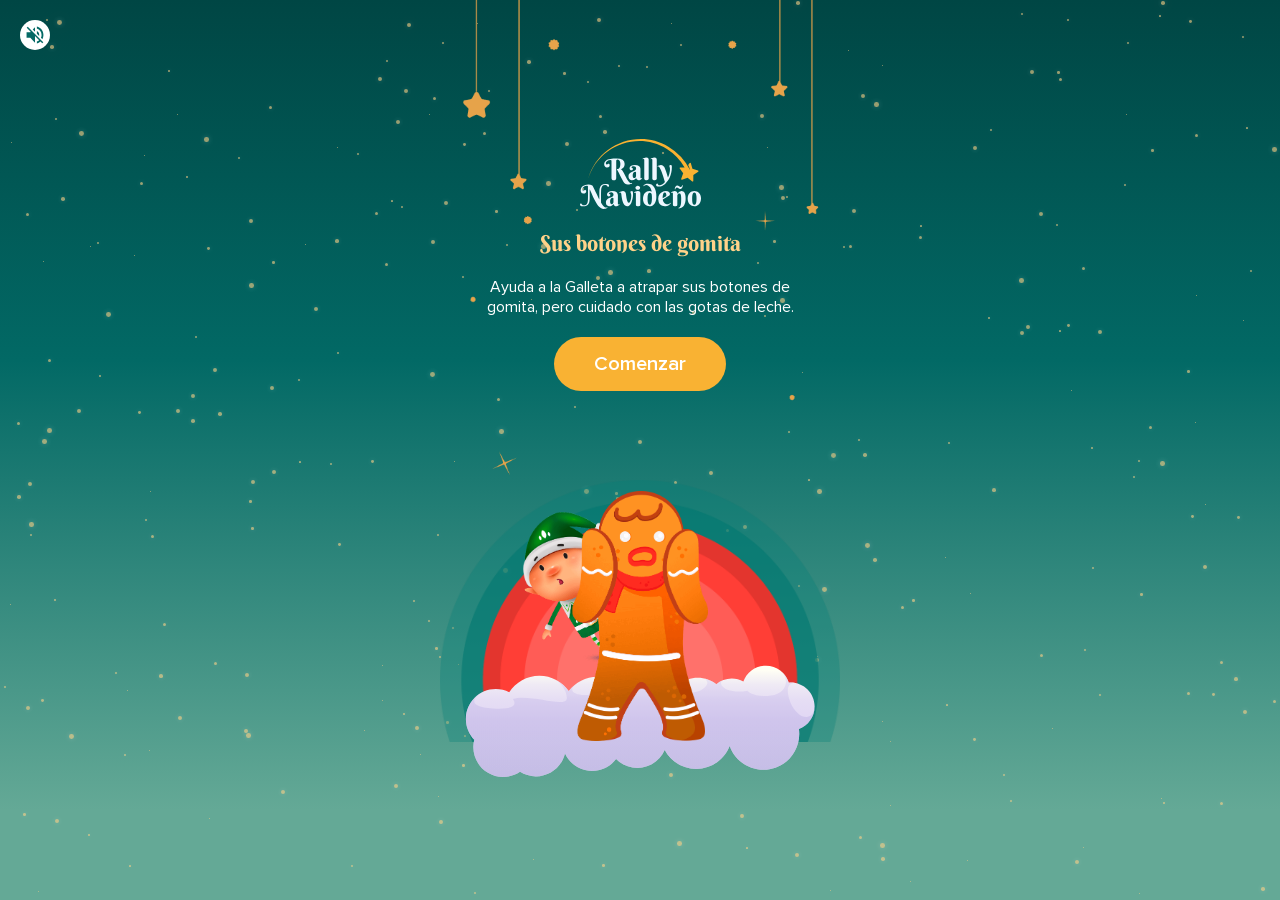
<file: juegos/botones/index.html>
<!DOCTYPE html>
<html lang="es">
<head>
    <meta charset="UTF-8">
    <meta name="viewport" content="width=device-width, initial-scale=1.0">
    <!-- CAMBIAR EL TÍTULO DEL JUEGO -->
    <title>Sus botones de gomita</title>
    <link rel="icon" type="image/x-icon" href="img/favicon.ico">
    <link rel="stylesheet" href="css/styles.css">
    <link rel="preconnect" href="https://fonts.googleapis.com">
    <link rel="preconnect" href="https://fonts.gstatic.com" crossorigin>
    <link href="https://fonts.googleapis.com/css2?family=Berkshire+Swash&family=Inter:ital,opsz,wght@0,14..32,100..900;1,14..32,100..900&display=swap" rel="stylesheet">
    <!-- FACEBOOK -->
    <meta property="og:title" content="Rally Navideño 2025">
    <meta property="og:type" content="article">
    <meta property="og:url" content="">
    <meta property="og:image" content="https://bienestar.gs/media/jwnbpb2n/redessociales.jpg">
    <meta property="og:description" content="">
    <meta property="og:site_name" content="portalsocio.gs">
    <meta property="og:image:width" content="495">
    <meta property="og:image:height" content="249">
    <!-- TWITTER -->
    <meta name="twitter:card" content="summary_large_image">
    <meta name="twitter:site" content="portalsocio.gs">
    <meta name="twitter:title" content="Rally Navideño 2025">
    <meta name="twitter:description" content="">
    <meta name="twitter:creator" content="@familiasocios">
    <meta name="twitter:url" content="">
    <meta name="twitter:domain" content="portalsocio.gs"/>
    <meta name="twitter:image" content="https://bienestar.gs/media/jwnbpb2n/redessociales.jpg">
    <!-- ACTUALIZAR SCRIPT (PENDIENTE) -->
    <!-- Global site tag (gtag.js) - Google Analytics -->
    <script async src="https://www.googletagmanager.com/gtag/js?id=UA-53622411-4"></script>
    <script>
        window.dataLayer = window.dataLayer || [];
        function gtag(){dataLayer.push(arguments);}
        gtag('js', new Date());
        gtag('config', 'UA-53622411-4');
    </script>
</head>
<body class="body">
    <!-- BOTÓN DE AUDIO -->
    <div class="audioBtn" id="audiobtn"></div>
    <div class="audioCont">
        <audio src="img/audio.mp3" loop id="audioGlobalDom"></audio>
    </div>
    <!-- JUEGO -->
    <div class="game" id="game">
        <div class="gameContainer">
            <div class="gameFirst">
                <div class="modalMorfo"></div>
                <ul class="controls">
                    <li class="controlsItem" id="timer">1:00</li>
                    <li class="controlsItem" id="score">0</li>
                </ul>
            </div>
            <div class="sombrero">
                <div class="wrong" id="wrong"></div>
                <div class="correct" id="correct"></div>
            </div>
        </div>
    </div>
    <!-- MODAL BOX DE INICIO -->
    <div id="modalStart" class="modal modalStart">
        <div class="modalContainer" id="stars">
            <div class="modalInstruction">
                <div class="modalMorfo bounce-in-top"></div>
                <p class="modalTitle">
                    Sus botones de gomita
                </p>
                <p class="modalText">
                    Ayuda a la Galleta a atrapar sus botones de gomita, pero cuidado con las gotas de leche.
                </p>
                <a class="btnYellow close" id="start">Comenzar</a>
                <!-- <div class="modalIlustration">
                    <div class="modalIlustrationImg kenburns-bottom"></div>
                </div> -->
                <div class="modalIlustration">
                    <div class="modalIlustrationSun bounce-in-bottom"></div>
                    <div class="modalIlustrationCloud jello-horizontal"></div>
                    <div class="modalIlustrationRoy"></div>
                </div>
            </div>
        </div>
    </div>
    <!-- MODAL BOX DE CIERRE -->
    <div id="modalEnd" class="modal modalEnd">
        <div class="modalContainer">
            <div class="modalRank">
                <div class="modalMorfo"></div>
                <div class="pergamino">
                    <div class="pergaminoContainer pergamino1 rotate-vert-center" id="pergamino1">
                        <div class="pergaminoRank" id="rank1">
                            <p class="pergaminoTitle">
                                ¿Qué tanto te gustó este jueguito?
                            </p>
                            <div class="rating">
                                <div class="ratingContainer">
                                    <input type="radio" name="star" id="star5"/>
                                    <label for="star5"></label>
                                    <input type="radio" name="star" id="star4"/>
                                    <label for="star4"></label> 
                                    <input type="radio" name="star" id="star3"/>
                                    <label for="star3"></label> 
                                    <input type="radio" name="star" id="star2"/>
                                    <label for="star2"></label> 
                                    <input type="radio" name="star" id="star1"/>
                                    <label for="star1"></label> 
                                </div>
                                <p class="ratingAlert scale-up-center">
                                    Califica para continuar
                                </p>
                            </div>
                            <a class="btnOff">Continuar</a>
                            <a class="btnLink playAgain">Jugar de nuevo</a>
                        </div>
                        <div class="pergaminoRank pergaminoRank2" id="rank2">
                            <p class="pergaminoSubtitle"></p>
                            <p class="pergaminoText">
                                ¿Qué podríamos mejorar en este juego?
                            </p>
                            <textarea class="pergaminoTextarea" name="dislike" id="dislike" placeholder="Cuéntanos"></textarea>
                            <a class="btnOff">Continuar</a>
                            <a class="btnLink" id="back">Regresar</a>
                        </div>
                    </div>
                    <div class="pergaminoContainer pergamino2 rotate-vert-center" id="pergaminoBien">
                        <div class="pergaminoBien">
                            <p class="pergaminoTitle">
                                ¡Lo hiciste excelente!
                            </p>
                            <div class="imgBien"></div>
                            <a class="btnYellow">Continuar</a>
                            <a class="btnLink playAgain">Jugar de nuevo</a>
                        </div>
                    </div>
                    <div class="pergaminoContainer pergamino3 rotate-vert-center" id="pergaminoMal">
                        <div class="pergaminoMal">
                            <p class="pergaminoTitle">
                                Uy, estuviste cerca, ¡vuelve a intentarlo!
                            </p>
                            <div class="imgMal"></div>
                            <a class="btnYellow">Continuar</a>
                            <a class="btnLink playAgain">Jugar de nuevo</a>
                        </div>
                    </div>
                    <div class="pergaminoContainer pergamino4 rotate-vert-center" id="pergaminoFinal">
                        <div class="pergaminoPista">
                            <div>
                                <p class="pergaminoTitle">
                                    Mhhh... la galleta recuperó sus botones.
                                </p>
                                <p class="pergaminoText">
                                    ¡Qué elegante!
                                </p>
                            </div>
                            <div class="imgPista"></div>
                            <a class="btnYellow">Avanza</a>
                            <a class="btnLink playAgain">Jugar de nuevo</a>

                        </div>
                    </div>
                </div>
            </div>
        </div>
    </div>
    <script src="./js/index.js"></script>
</body>
</html>
</file>
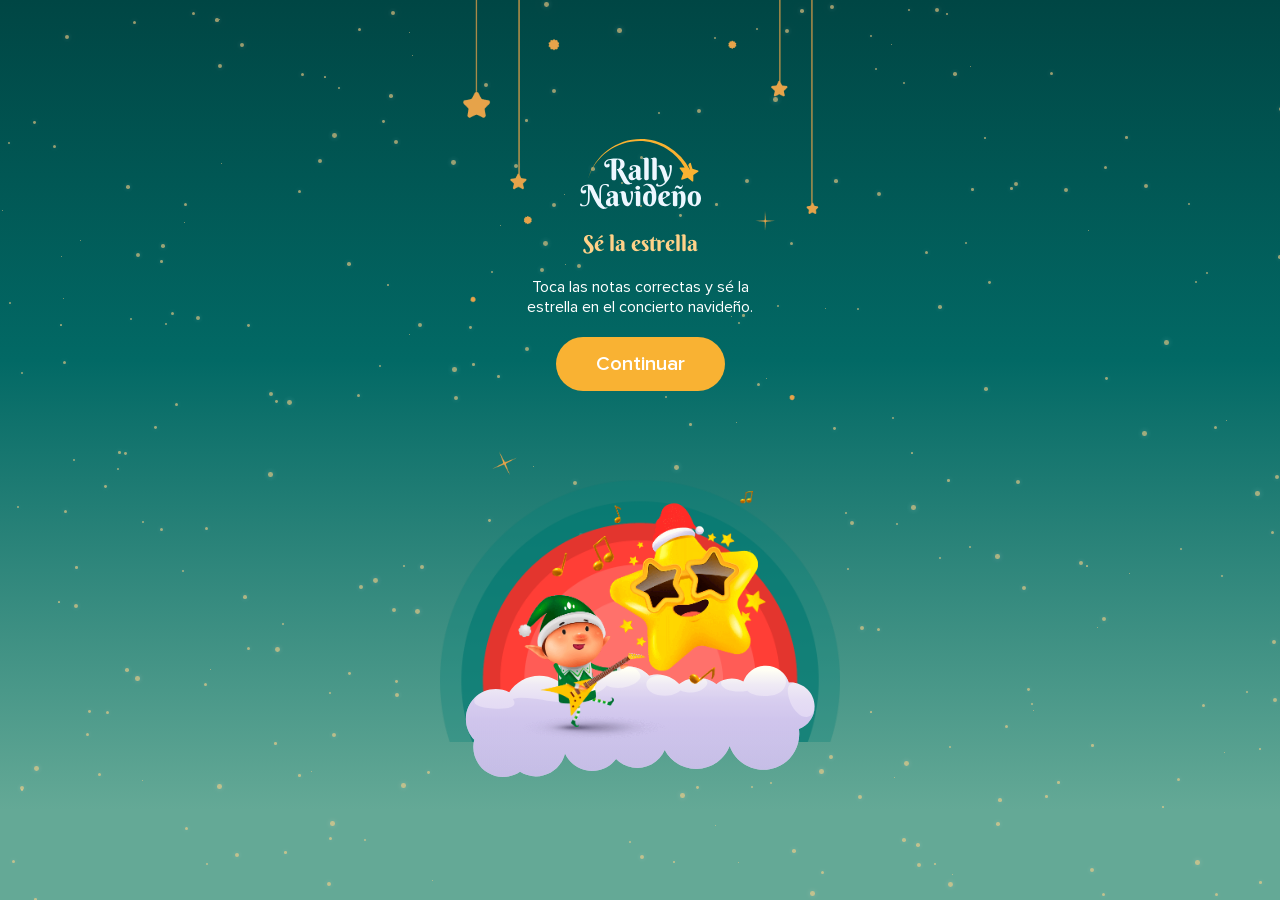
<file: juegos/estrella/index.html>
<!DOCTYPE html>
<html lang="es">
<head>
    <meta charset="UTF-8">
    <meta name="viewport" content="width=device-width, initial-scale=1.0">
    <!-- CAMBIAR EL TÍTULO DEL JUEGO -->
    <title>Sé la estrella</title>
    <link rel="icon" type="image/x-icon" href="img/favicon.ico">
    <link rel="stylesheet" href="css/styles.css">
    <link rel="preconnect" href="https://fonts.googleapis.com">
    <link rel="preconnect" href="https://fonts.gstatic.com" crossorigin>
    <link href="https://fonts.googleapis.com/css2?family=Berkshire+Swash&family=Inter:ital,opsz,wght@0,14..32,100..900;1,14..32,100..900&display=swap" rel="stylesheet">
    <!-- FACEBOOK -->
    <meta property="og:title" content="Rally Navideño 2025">
    <meta property="og:type" content="article">
    <meta property="og:url" content="">
    <meta property="og:image" content="https://bienestar.gs/media/jwnbpb2n/redessociales.jpg">
    <meta property="og:description" content="">
    <meta property="og:site_name" content="portalsocio.gs">
    <meta property="og:image:width" content="495">
    <meta property="og:image:height" content="249">
    <!-- TWITTER -->
    <meta name="twitter:card" content="summary_large_image">
    <meta name="twitter:site" content="portalsocio.gs">
    <meta name="twitter:title" content="Rally Navideño 2025">
    <meta name="twitter:description" content="">
    <meta name="twitter:creator" content="@familiasocios">
    <meta name="twitter:url" content="">
    <meta name="twitter:domain" content="portalsocio.gs"/>
    <meta name="twitter:image" content="https://bienestar.gs/media/jwnbpb2n/redessociales.jpg">
    <!-- ACTUALIZAR SCRIPT (PENDIENTE) -->
    <!-- Global site tag (gtag.js) - Google Analytics -->
    <script async src="https://www.googletagmanager.com/gtag/js?id=UA-53622411-4"></script>
    <script>
        window.dataLayer = window.dataLayer || [];
        function gtag(){dataLayer.push(arguments);}
        gtag('js', new Date());
        gtag('config', 'UA-53622411-4');
    </script>
</head>
<body class="body">
    <!-- BOTÓN DE AUDIO -->
    <div class="audioCont">
        <audio src="img/audio.mp3" loop id="audioGlobalDom"></audio>
    </div>
    <!-- JUEGO -->
    <div class="juego">
        <div class="info">
            <div class="morfo"></div>
            <div id="score" class="hidden">Puntos: 0</div>
            <div id="health-container" class="hidden">
                <div id="health-bar"></div>
            </div>
        </div>
        <div id="game" class="hidden">
            <div class="gameContainer">
                <div class="lane" data-key="a">
                    <div class="hitbox rojo"></div>
                    <div class="flash rojo-on"></div>
                </div>
                <div class="lane" data-key="s">
                    <div class="hitbox azul"></div>
                    <div class="flash azul-on"></div>
                </div>
                <div class="lane" data-key="d">
                    <div class="hitbox amarillo"></div>
                    <div class="flash amarillo-on"></div>
                </div>
            </div>
        </div>
    </div>
    <!-- MODAL BOX DE INICIO -->
    <div id="modalStart" class="modal modalStart">
        <div class="modalContainer" id="stars">
            <div class="modalInstruction">
                <div class="modalMorfo bounce-in-top"></div>
                <p class="modalTitle">
                    Sé la estrella
                </p>
                <p class="modalText">
                    Toca las notas correctas y sé la estrella en el concierto navideño.
                </p>
                <a class="btnYellow close" id="start">Continuar</a>
                <div class="modalIlustration">
                    <div class="modalIlustrationSun bounce-in-bottom"></div>
                    <div class="modalIlustrationCloud jello-horizontal"></div>
                    <div class="modalIlustrationRoy"></div>
                </div>
            </div>
        </div>
    </div>
    <!-- MODAL BOX DE CIERRE -->
    <div id="modalEnd" class="modal modalEnd">
        <div class="modalContainer">
            <div class="modalRank">
                <div class="modalMorfo"></div>
                <div class="pergamino">
                    <div class="pergaminoContainer pergamino1 rotate-vert-center" id="pergamino1">
                        <div class="pergaminoRank" id="rank1">
                            <p class="pergaminoTitle">
                                ¿Qué tanto te gustó este jueguito?
                            </p>
                            <div class="rating">
                                <div class="ratingContainer">
                                    <input type="radio" name="star" id="star5"/>
                                    <label for="star5"></label>
                                    <input type="radio" name="star" id="star4"/>
                                    <label for="star4"></label> 
                                    <input type="radio" name="star" id="star3"/>
                                    <label for="star3"></label> 
                                    <input type="radio" name="star" id="star2"/>
                                    <label for="star2"></label> 
                                    <input type="radio" name="star" id="star1"/>
                                    <label for="star1"></label> 
                                </div>
                                <p class="ratingAlert scale-up-center">
                                    Califica para continuar
                                </p>
                            </div>
                            <a class="btnOff">Continuar</a>
                            <a class="btnLink playAgain">Jugar de nuevo</a>
                        </div>
                        <div class="pergaminoRank pergaminoRank2" id="rank2">
                            <p class="pergaminoSubtitle"></p>
                            <p class="pergaminoText">
                                ¿Qué podríamos mejorar en este juego?
                            </p>
                            <textarea class="pergaminoTextarea" name="dislike" id="dislike" placeholder="Cuéntanos"></textarea>
                            <a class="btnOff">Continuar</a>
                            <a class="btnLink" id="back">Regresar</a>
                        </div>
                    </div>
                    <div class="pergaminoContainer pergamino2 rotate-vert-center" id="pergaminoBien">
                        <div class="pergaminoBien">
                            <p class="pergaminoTitle">
                                ¡Lo hiciste excelente!
                            </p>
                            <div class="imgBien"></div>
                            <a class="btnYellow">Continuar</a>
                            <a class="btnLink playAgain" id="restartBtn">Jugar de nuevo</a>
                        </div>
                    </div>
                    <div class="pergaminoContainer pergamino3 rotate-vert-center" id="pergaminoMal">
                        <div class="pergaminoMal">
                            <p class="pergaminoTitle">
                                Uy, estuviste cerca, ¡vuelve a intentarlo!
                            </p>
                            <div class="imgMal"></div>
                            <a class="btnYellow">Continuar</a>
                            <a class="btnLink playAgain" id="restartBtn">Jugar de nuevo</a>
                        </div>
                    </div>
                    <div class="pergaminoContainer pergamino4 rotate-vert-center" id="pergaminoFinal">
                        <div class="pergaminoPista">
                            <div>
                                <p class="pergaminoTitle">
                                    ¡Encontramos la esperanza!
                                </p>
                                <p class="pergaminoText">
                                    Ahi está... la estrella de Belén
                                </p>
                            </div>
                            <div class="imgPista"></div>
                            <a class="btnYellow">Avanza</a>
                            <a class="btnLink playAgain" id="restartBtn">Jugar de nuevo</a>
                        </div>
                    </div>
                </div>
            </div>
        </div>
    </div>
    <script src="./js/index.js"></script>
</body>
</html>
</file>
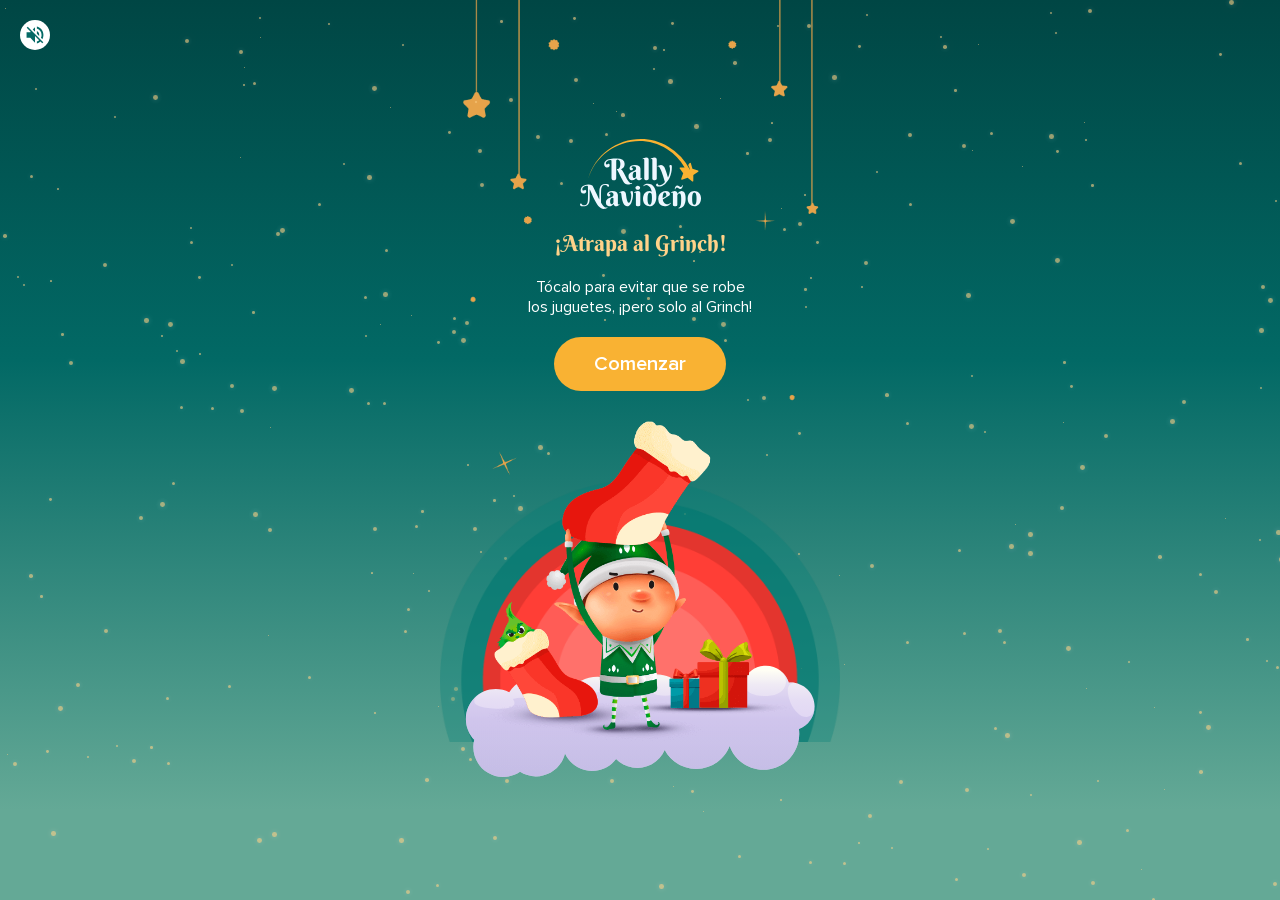
<file: juegos/grinch/index.html>
<!DOCTYPE html>
<html lang="es">
<head>
    <meta charset="UTF-8">
    <meta name="viewport" content="width=device-width, initial-scale=1.0">
    <!-- CAMBIAR EL TÍTULO DEL JUEGO -->
    <title>Atrapa al Grinch</title>
    <link rel="icon" type="image/x-icon" href="img/favicon.ico">
    <link rel="stylesheet" href="css/styles.css">
    <link rel="preconnect" href="https://fonts.googleapis.com">
    <link rel="preconnect" href="https://fonts.gstatic.com" crossorigin>
    <link href="https://fonts.googleapis.com/css2?family=Berkshire+Swash&family=Inter:ital,opsz,wght@0,14..32,100..900;1,14..32,100..900&display=swap" rel="stylesheet">
    <!-- FACEBOOK -->
    <meta property="og:title" content="Rally Navideño 2025">
    <meta property="og:type" content="article">
    <meta property="og:url" content="">
    <meta property="og:image" content="img/redesSociales.jpg">
    <meta property="og:description" content="">
    <meta property="og:site_name" content="portalsocio.gs">
    <meta property="og:image:width" content="495">
    <meta property="og:image:height" content="249">
    <!-- TWITTER -->
    <meta name="twitter:card" content="summary_large_image">
    <meta name="twitter:site" content="portalsocio.gs">
    <meta name="twitter:title" content="Rally Navideño 2025">
    <meta name="twitter:description" content="">
    <meta name="twitter:creator" content="@familiasocios">
    <meta name="twitter:url" content="">
    <meta name="twitter:domain" content="portalsocio.gs"/>
    <meta name="twitter:image" content="img/redesSociales.jpg">
    <!-- ACTUALIZAR SCRIPT (PENDIENTE) -->
    <!-- Global site tag (gtag.js) - Google Analytics -->
    <!-- <script async src="https://www.googletagmanager.com/gtag/js?id=UA-53622411-4"></script> -->
    <!-- <script>
        window.dataLayer = window.dataLayer || [];
        function gtag(){dataLayer.push(arguments);}
        gtag('js', new Date());
        gtag('config', 'UA-53622411-4');
    </script> -->
</head>
<body>
    <!-- BOTÓN DE AUDIO -->
    <div class="audioBtn" id="audiobtn"></div>
    <div class="audioCont">
        <audio src="img/audio.mp3" loop id="audioGlobalDom"></audio>
    </div>
    <!-- JUEGO -->
    <div class="game" id="game">
        <div class="gameContainer">
            <div class="gameFirst">
                <div class="modalMorfo"></div>
                <ul class="controls">
                    <li class="controlsItem" id="timer"></li>
                    <li class="controlsItem" id="counter">x 10</li>
                </ul>
            </div>
            <div class="chimenea">
                <div class="botas">
                    <div class="botasContainer arriba">
                        <div class="botasGroup">
                            <ul class="botasItem botas1">
                                <li class="parche1"></li>
                                <li class="toy"></li>
                                <li class="grinch"></li>
                            </ul>
                            <ul class="botasItem botas2">
                                <li class="parche1"></li>
                                <li class="toy"></li>
                                <li class="grinch"></li>
                            </ul>
                        </div>
                        <div class="botasGroup">
                            <ul class="botasItem botas3">
                                <li class="parche2"></li>
                                <li class="toy"></li>
                                <li class="grinch"></li>
                            </ul>
                            <ul class="botasItem botas4">
                                <li class="parche2"></li>
                                <li class="toy"></li>
                                <li class="grinch"></li>
                            </ul>
                        </div>
                    </div>
                    <div class="botasContainer abajo">
                        <div class="botasGroup">
                            <ul class="botasItem botas5">
                                <li class="parche1"></li>
                                <li class="toy"></li>
                                <li class="grinch"></li>
                            </ul>
                            <ul class="botasItem botas6">
                                <li class="parche1"></li>
                                <li class="toy"></li>
                                <li class="grinch"></li>
                            </ul>
                        </div>
                        <div class="botasGroup">
                            <ul class="botasItem botas7">
                                <li class="parche2"></li>
                                <li class="toy"></li>
                                <li class="grinch"></li>
                            </ul>
                            <ul class="botasItem botas8">
                                <li class="parche2"></li>
                                <li class="toy"></li>
                                <li class="grinch"></li>
                            </ul>
                        </div>
                    </div>
                </div>
                <div class="chimeneaImg"></div>
            </div>
        </div>
    </div>
    <!-- MODAL BOX DE INICIO -->
    <div id="modalStart" class="modal modalStart">
        <div class="modalContainer" id="stars">
            <div class="modalInstruction">
                <div class="modalMorfo bounce-in-top"></div>
                <p class="modalTitle">
                    ¡Atrapa al Grinch!
                </p>
                <p class="modalText">
                    Tócalo para evitar que se robe los juguetes, ¡pero solo al Grinch!
                </p>
                <a class="btnYellow close" id="start">Comenzar</a>
                <div class="modalIlustration">
                    <div class="modalIlustrationSun bounce-in-bottom"></div>
                    <div class="modalIlustrationCloud jello-horizontal"></div>
                    <div class="modalIlustrationRoy"></div>
                </div>
            </div>
        </div>
    </div>
    <!-- MODAL BOX DE CIERRE -->
    <div id="modalEnd" class="modal modalEnd">
        <div class="modalContainer">
            <div class="modalRank">
                <div class="modalMorfo"></div>
                <div class="pergamino">
                    <div class="pergaminoContainer pergamino1 rotate-vert-center" id="pergamino1">
                        <div class="pergaminoRank" id="rank1">
                            <p class="pergaminoTitle">
                                ¿Te divertiste?
                            </p>
                            <div class="rating">
                                <div class="ratingContainer">
                                    <input type="radio" name="star" id="star5"/>
                                    <label for="star5"></label>
                                    <input type="radio" name="star" id="star4"/>
                                    <label for="star4"></label> 
                                    <input type="radio" name="star" id="star3"/>
                                    <label for="star3"></label> 
                                    <input type="radio" name="star" id="star2"/>
                                    <label for="star2"></label> 
                                    <input type="radio" name="star" id="star1"/>
                                    <label for="star1"></label> 
                                </div>
                                <p class="ratingAlert scale-up-center">
                                    Califica para continuar
                                </p>
                            </div>
                            <a class="btnOff">Continuar</a>
                            <a class="btnLink playAgain">Jugar de nuevo</a>
                        </div>
                        <div class="pergaminoRank pergaminoRank2" id="rank2">
                            <p class="pergaminoSubtitle"></p>
                            <p class="pergaminoText">
                                ¿Qué podríamos mejorar en este juego?
                            </p>
                            <textarea class="pergaminoTextarea" name="dislike" id="dislike" placeholder="Cuéntanos"></textarea>
                            <a class="btnOff">Continuar</a>
                            <a class="btnLink" id="back">Regresar</a>
                        </div>
                    </div>
                    <div class="pergaminoContainer pergamino2 rotate-vert-center" id="pergaminoBien">
                        <div class="pergaminoBien">
                            <p class="pergaminoTitle">
                                ¡Lo hiciste excelente!
                            </p>
                            <div class="imgBien"></div>
                            <a class="btnYellow">Continuar</a>
                            <a class="btnLink playAgain">Jugar de nuevo</a>
                        </div>
                    </div>
                    <div class="pergaminoContainer pergamino3 rotate-vert-center" id="pergaminoMal">
                        <div class="pergaminoMal">
                            <p class="pergaminoTitle">
                                Uy, estuviste cerca, ¡vuelve a intentarlo!
                            </p>
                            <div class="imgMal"></div>
                            <a class="btnYellow">Continuar</a>
                            <a class="btnLink playAgain">Jugar de nuevo</a>
                        </div>
                    </div>
                    <div class="pergaminoContainer pergamino4 rotate-vert-center" id="pergaminoFinal">
                        <div class="pergaminoPista">
                            <div>
                                <p class="pergaminoTitle">
                                    ¡Uy, ahí viene el Grinch!
                                </p>
                                <p class="pergaminoText">
                                    ¿Será que se volvió bueno?
                                </p>
                            </div>
                            <div class="imgPista"></div>
                            <a class="btnYellow">Avanza</a>
                            <a class="btnLink playAgain">Jugar de nuevo</a>

                        </div>
                    </div>
                </div>
            </div>
        </div>
    </div>
    <script src="./js/index.js"></script>
</body>
</html>
</file>
<file: juegos/botones/css/styles.css>
@charset "UTF-8";
* {
  margin: 0;
  padding: 0;
  -webkit-box-sizing: border-box;
          box-sizing: border-box;
}

html {
  scroll-behavior: smooth;
}

body {
  background: #3f0000;
}

.audioBtn {
  cursor: pointer;
  width: 30px;
  height: 30px;
  position: absolute;
  top: 20px;
  left: 20px;
  background-repeat: no-repeat;
  background-position: center;
  background-image: url(../img/audioOff.svg);
  background-size: contain;
  z-index: 1000;
}
.audioBtnCont {
  display: none;
  -webkit-transform: scale(0);
      -ms-transform: scale(0);
          transform: scale(0);
  opacity: 0;
  position: absolute;
  z-index: -1000;
}

.audioActive {
  background-image: url(../img/audioOn.svg);
}

#stars {
  position: relative;
  width: 100%;
  height: 100dvh;
  margin: 0px auto;
  overflow-x: clip;
}
#stars > i {
  position: absolute;
  background: rgba(255, 210, 137, 0.6);
  border-radius: 50%;
  -webkit-box-shadow: 0 0 5px rgba(255, 255, 255, 0.2), 0 0 15px rgba(255, 255, 255, 0.2), 0 0 25px rgba(255, 255, 255, 0.2);
          box-shadow: 0 0 5px rgba(255, 255, 255, 0.2), 0 0 15px rgba(255, 255, 255, 0.2), 0 0 25px rgba(255, 255, 255, 0.2);
  -webkit-animation: stars linear infinite;
          animation: stars linear infinite;
}

.berkshire {
  font-family: "Berkshire Swash", serif;
  font-weight: 400;
  font-style: normal;
}

@font-face {
  font-family: ProximaNovaThin;
  src: url(../fonts/ProximaNova-Thin.eot);
  src: local(☺), url(../fonts/ProximaNova-Thin.eot) format("embedded-opentype"), url(../fonts/ProximaNova-Thin.woff) format("woff"), url(../fonts/ProximaNova-Thin.ttf) format("truetype"), url(../fonts/ProximaNova-Thin.otf) format("opentype"), url(../fonts/ProximaNova-Thin.svg) format("svg");
}
@font-face {
  font-family: ProximaNovaLight;
  src: url(../fonts/ProximaNova-Light.eot);
  src: local(☺), url(../fonts/ProximaNova-Light.eot) format("embedded-opentype"), url(../fonts/ProximaNova-Light.woff) format("woff"), url(../fonts/ProximaNova-Light.ttf) format("truetype"), url(../fonts/ProximaNova-Light.otf) format("opentype"), url(../fonts/ProximaNova-Light.svg) format("svg");
}
@font-face {
  font-family: ProximaNova;
  src: url(../fonts/ProximaNova-Regular.eot);
  src: local(☺), url(../fonts/ProximaNova-Regular.eot) format("embedded-opentype"), url(../fonts/ProximaNova-Regular.woff) format("woff"), url(../fonts/ProximaNova-Regular.ttf) format("truetype"), url(../fonts/ProximaNova-Regular.otf) format("opentype"), url(../fonts/ProximaNova-Regular.svg) format("svg");
}
@font-face {
  font-family: ProximaNovaMedium;
  src: url(../fonts/ProximaNova-Medium.eot);
  src: local(☺), url(../fonts/ProximaNova-Medium.eot) format("embedded-opentype"), url(../fonts/ProximaNova-Medium.woff) format("woff"), url(../fonts/ProximaNova-Medium.ttf) format("truetype"), url(../fonts/ProximaNova-Medium.otf) format("opentype"), url(../fonts/ProximaNova-Medium.svg) format("svg");
}
@font-face {
  font-family: ProximaNovaSemibold;
  src: url(../fonts/ProximaNova-Semibold.eot);
  src: local(☺), url(../fonts/ProximaNova-Semibold.eot) format("embedded-opentype"), url(../fonts/ProximaNova-Semibold.woff) format("woff"), url(../fonts/ProximaNova-Semibold.ttf) format("truetype"), url(../fonts/ProximaNova-Semibold.otf) format("opentype"), url(../fonts/ProximaNova-Semibold.svg) format("svg");
}
@font-face {
  font-family: ProximaNovaBold;
  src: url(../fonts/ProximaNova-Bold.eot);
  src: local(☺), url(../fonts/ProximaNova-Bold.eot) format("embedded-opentype"), url(../fonts/ProximaNova-Bold.woff) format("woff"), url(../fonts/ProximaNova-Bold.ttf) format("truetype"), url(../fonts/ProximaNova-Bold.otf) format("opentype"), url(../fonts/ProximaNova-Bold.svg) format("svg");
}
a {
  text-decoration: none;
}

a:visited {
  text-decoration: none;
}

a:hover {
  text-decoration: none;
}

a:focus {
  text-decoration: none;
}

a:active {
  text-decoration: none;
}

.btnContainer {
  list-style-type: none;
  width: 100%;
  height: auto;
  margin: 10px auto;
  padding: 0px;
  display: -webkit-box;
  display: -ms-flexbox;
  display: flex;
  -webkit-box-orient: horizontal;
  -webkit-box-direction: normal;
      -ms-flex-direction: row;
          flex-direction: row;
  -webkit-box-pack: center;
      -ms-flex-pack: center;
          justify-content: center;
  -webkit-box-align: center;
      -ms-flex-align: center;
          align-items: center;
  gap: 10px;
}
.btnItem {
  display: block;
  margin: 0px;
}
.btnYellow {
  font-family: ProximaNova;
  display: block;
  width: -webkit-fit-content;
  width: -moz-fit-content;
  width: fit-content;
  height: auto;
  margin: 0px auto;
  color: #046965;
  text-align: center;
  font-size: 20px;
  padding: 15px 40px;
  border-radius: 50px;
  cursor: pointer;
  font-family: ProximaNovaSemibold;
  background-color: #F9B233;
  color: #FFFFFF;
}
.btnOff {
  font-family: ProximaNova;
  display: block;
  width: -webkit-fit-content;
  width: -moz-fit-content;
  width: fit-content;
  height: auto;
  margin: 0px auto;
  color: #046965;
  text-align: center;
  font-size: 20px;
  padding: 15px 40px;
  border-radius: 50px;
  cursor: pointer;
  font-family: ProximaNovaSemibold;
  color: #FFFFFF;
  background-color: #046965;
  opacity: 10%;
  cursor: not-allowed;
}
.btnLink {
  cursor: pointer;
  font-family: ProximaNovaSemibold;
  display: block;
  width: -webkit-fit-content;
  width: -moz-fit-content;
  width: fit-content;
  height: auto;
  margin: 15px auto;
  color: #046965;
  text-align: center;
  text-decoration: underline;
}
.btnLink:hover {
  text-decoration: underline;
}

@-webkit-keyframes openmodal {
  from {
    top: -300px;
    opacity: 0;
  }
  to {
    top: 0;
    opacity: 1;
  }
}

@keyframes openmodal {
  from {
    top: -300px;
    opacity: 0;
  }
  to {
    top: 0;
    opacity: 1;
  }
}
@-webkit-keyframes closemodal {
  from {
    top: 0;
    opacity: 1;
  }
  to {
    bottom: 500px;
    opacity: 0;
  }
}
@keyframes closemodal {
  from {
    top: 0;
    opacity: 1;
  }
  to {
    bottom: 500px;
    opacity: 0;
  }
}
.scale-up-center {
  -webkit-animation: scale-up-center 0.4s cubic-bezier(0.39, 0.575, 0.565, 1) both;
          animation: scale-up-center 0.4s cubic-bezier(0.39, 0.575, 0.565, 1) both;
}

@-webkit-keyframes scale-up-center {
  0% {
    -webkit-transform: scale(0.5);
            transform: scale(0.5);
  }
  100% {
    -webkit-transform: scale(1);
            transform: scale(1);
  }
}

@keyframes scale-up-center {
  0% {
    -webkit-transform: scale(0.5);
            transform: scale(0.5);
  }
  100% {
    -webkit-transform: scale(1);
            transform: scale(1);
  }
}
.rotate-vert-center {
  -webkit-animation: rotate-vert-center 0.5s cubic-bezier(0.455, 0.03, 0.515, 0.955) both;
          animation: rotate-vert-center 0.5s cubic-bezier(0.455, 0.03, 0.515, 0.955) both;
}

@-webkit-keyframes rotate-vert-center {
  0% {
    -webkit-transform: rotateY(0);
            transform: rotateY(0);
  }
  100% {
    -webkit-transform: rotateY(360deg);
            transform: rotateY(360deg);
  }
}

@keyframes rotate-vert-center {
  0% {
    -webkit-transform: rotateY(0);
            transform: rotateY(0);
  }
  100% {
    -webkit-transform: rotateY(360deg);
            transform: rotateY(360deg);
  }
}
.bounce-in-top {
  -webkit-animation: bounce-in-top 1.1s both;
          animation: bounce-in-top 1.1s both;
}

@-webkit-keyframes bounce-in-top {
  0% {
    -webkit-transform: translateY(-500px);
            transform: translateY(-500px);
    -webkit-animation-timing-function: ease-in;
            animation-timing-function: ease-in;
    opacity: 0;
  }
  38% {
    -webkit-transform: translateY(0);
            transform: translateY(0);
    -webkit-animation-timing-function: ease-out;
            animation-timing-function: ease-out;
    opacity: 1;
  }
  55% {
    -webkit-transform: translateY(-65px);
            transform: translateY(-65px);
    -webkit-animation-timing-function: ease-in;
            animation-timing-function: ease-in;
  }
  72% {
    -webkit-transform: translateY(0);
            transform: translateY(0);
    -webkit-animation-timing-function: ease-out;
            animation-timing-function: ease-out;
  }
  81% {
    -webkit-transform: translateY(-28px);
            transform: translateY(-28px);
    -webkit-animation-timing-function: ease-in;
            animation-timing-function: ease-in;
  }
  90% {
    -webkit-transform: translateY(0);
            transform: translateY(0);
    -webkit-animation-timing-function: ease-out;
            animation-timing-function: ease-out;
  }
  95% {
    -webkit-transform: translateY(-8px);
            transform: translateY(-8px);
    -webkit-animation-timing-function: ease-in;
            animation-timing-function: ease-in;
  }
  100% {
    -webkit-transform: translateY(0);
            transform: translateY(0);
    -webkit-animation-timing-function: ease-out;
            animation-timing-function: ease-out;
  }
}

@keyframes bounce-in-top {
  0% {
    -webkit-transform: translateY(-500px);
            transform: translateY(-500px);
    -webkit-animation-timing-function: ease-in;
            animation-timing-function: ease-in;
    opacity: 0;
  }
  38% {
    -webkit-transform: translateY(0);
            transform: translateY(0);
    -webkit-animation-timing-function: ease-out;
            animation-timing-function: ease-out;
    opacity: 1;
  }
  55% {
    -webkit-transform: translateY(-65px);
            transform: translateY(-65px);
    -webkit-animation-timing-function: ease-in;
            animation-timing-function: ease-in;
  }
  72% {
    -webkit-transform: translateY(0);
            transform: translateY(0);
    -webkit-animation-timing-function: ease-out;
            animation-timing-function: ease-out;
  }
  81% {
    -webkit-transform: translateY(-28px);
            transform: translateY(-28px);
    -webkit-animation-timing-function: ease-in;
            animation-timing-function: ease-in;
  }
  90% {
    -webkit-transform: translateY(0);
            transform: translateY(0);
    -webkit-animation-timing-function: ease-out;
            animation-timing-function: ease-out;
  }
  95% {
    -webkit-transform: translateY(-8px);
            transform: translateY(-8px);
    -webkit-animation-timing-function: ease-in;
            animation-timing-function: ease-in;
  }
  100% {
    -webkit-transform: translateY(0);
            transform: translateY(0);
    -webkit-animation-timing-function: ease-out;
            animation-timing-function: ease-out;
  }
}
.kenburns-bottom {
  -webkit-animation: kenburns-bottom 1.5s ease-out both;
          animation: kenburns-bottom 1.5s ease-out both;
}

@-webkit-keyframes kenburns-bottom {
  0% {
    -webkit-transform: scale(0.8) translateY(0);
            transform: scale(0.8) translateY(0);
    -webkit-transform-origin: 50% 80%;
            transform-origin: 50% 80%;
  }
  100% {
    -webkit-transform: scale(1) translateY(15px);
            transform: scale(1) translateY(15px);
    -webkit-transform-origin: bottom;
            transform-origin: bottom;
  }
}

@keyframes kenburns-bottom {
  0% {
    -webkit-transform: scale(0.8) translateY(0);
            transform: scale(0.8) translateY(0);
    -webkit-transform-origin: 50% 80%;
            transform-origin: 50% 80%;
  }
  100% {
    -webkit-transform: scale(1) translateY(15px);
            transform: scale(1) translateY(15px);
    -webkit-transform-origin: bottom;
            transform-origin: bottom;
  }
}
@-webkit-keyframes stars {
  0% {
    opacity: 0;
  }
  25% {
    opacity: 1;
  }
  50% {
    opacity: 1;
  }
  95% {
    opacity: 1;
  }
  100% {
    opacity: 0;
  }
}
@keyframes stars {
  0% {
    opacity: 0;
  }
  25% {
    opacity: 1;
  }
  50% {
    opacity: 1;
  }
  95% {
    opacity: 1;
  }
  100% {
    opacity: 0;
  }
}
@-webkit-keyframes bounce-in-bottom {
  0% {
    -webkit-transform: translateY(500px);
    transform: translateY(500px);
    -webkit-animation-timing-function: ease-in;
    animation-timing-function: ease-in;
    opacity: 0;
  }
  38% {
    -webkit-transform: translateY(0);
    transform: translateY(0);
    -webkit-animation-timing-function: ease-out;
    animation-timing-function: ease-out;
    opacity: 0.38;
  }
  55% {
    -webkit-transform: translateY(65px);
    transform: translateY(65px);
    -webkit-animation-timing-function: ease-in;
    animation-timing-function: ease-in;
    opacity: 0.55;
  }
  72% {
    -webkit-transform: translateY(0);
    transform: translateY(0);
    -webkit-animation-timing-function: ease-out;
    animation-timing-function: ease-out;
    opacity: 0.72;
  }
  81% {
    -webkit-transform: translateY(28px);
    transform: translateY(28px);
    -webkit-animation-timing-function: ease-in;
    animation-timing-function: ease-in;
    opacity: 0.81;
  }
  90% {
    -webkit-transform: translateY(0);
    transform: translateY(0);
    -webkit-animation-timing-function: ease-out;
    animation-timing-function: ease-out;
    opacity: 0.9;
  }
  95% {
    -webkit-transform: translateY(8px);
    transform: translateY(8px);
    -webkit-animation-timing-function: ease-in;
    animation-timing-function: ease-in;
    opacity: 0.95;
  }
  100% {
    -webkit-transform: translateY(0);
    transform: translateY(0);
    -webkit-animation-timing-function: ease-out;
    animation-timing-function: ease-out;
    opacity: 1;
  }
}
@keyframes bounce-in-bottom {
  0% {
    -webkit-transform: translateY(500px);
    transform: translateY(500px);
    -webkit-animation-timing-function: ease-in;
    animation-timing-function: ease-in;
    opacity: 0;
  }
  38% {
    -webkit-transform: translateY(0);
    transform: translateY(0);
    -webkit-animation-timing-function: ease-out;
    animation-timing-function: ease-out;
    opacity: 0.38;
  }
  55% {
    -webkit-transform: translateY(65px);
    transform: translateY(65px);
    -webkit-animation-timing-function: ease-in;
    animation-timing-function: ease-in;
    opacity: 0.55;
  }
  72% {
    -webkit-transform: translateY(0);
    transform: translateY(0);
    -webkit-animation-timing-function: ease-out;
    animation-timing-function: ease-out;
    opacity: 0.72;
  }
  81% {
    -webkit-transform: translateY(28px);
    transform: translateY(28px);
    -webkit-animation-timing-function: ease-in;
    animation-timing-function: ease-in;
    opacity: 0.81;
  }
  90% {
    -webkit-transform: translateY(0);
    transform: translateY(0);
    -webkit-animation-timing-function: ease-out;
    animation-timing-function: ease-out;
    opacity: 0.9;
  }
  95% {
    -webkit-transform: translateY(8px);
    transform: translateY(8px);
    -webkit-animation-timing-function: ease-in;
    animation-timing-function: ease-in;
    opacity: 0.95;
  }
  100% {
    -webkit-transform: translateY(0);
    transform: translateY(0);
    -webkit-animation-timing-function: ease-out;
    animation-timing-function: ease-out;
    opacity: 1;
  }
}
.bounce-in-bottom {
  -webkit-animation: bounce-in-bottom 1.2s both;
  animation: bounce-in-bottom 1.2s both;
}

.modal {
  display: none;
  position: fixed;
  z-index: 500;
  left: 0;
  top: 0;
  width: 100%;
  height: 100%;
  overflow: auto;
  background-color: rgba(0, 0, 0, 0.7);
}
.modalStart {
  display: -webkit-box;
  display: -ms-flexbox;
  display: flex;
  position: fixed;
  z-index: 500;
  left: 0;
  top: 0;
  width: 100%;
  height: 100%;
  overflow: auto;
  background-image: url("../img/estrellas.png"), -webkit-gradient(linear, left bottom, left top, color-stop(10%, rgb(100, 169, 150)), color-stop(60%, rgb(2, 105, 101)), to(rgb(0, 70, 68))), radial-gradient(circle, rgb(0, 70, 68) 10%, rgb(0, 70, 68) 60%, rgb(0, 70, 68) 100%);
  background-image: url("../img/estrellas.png"), linear-gradient(0deg, rgb(100, 169, 150) 10%, rgb(2, 105, 101) 60%, rgb(0, 70, 68)), radial-gradient(circle, rgb(0, 70, 68) 10%, rgb(0, 70, 68) 60%, rgb(0, 70, 68) 100%);
  background-repeat: no-repeat, no-repeat, no-repeat;
  background-position: top -20% center, center, bottom center;
  background-size: 360px, cover, 150% 150%;
}
@media screen and (min-width: 768px) {
  .modalStart {
    background-position: top 0 center, center, bottom center;
  }
}
.modalEnd {
  background: url(../img/estrellas.png), -webkit-gradient(linear, left bottom, left top, color-stop(10%, rgb(100, 169, 150)), color-stop(60%, rgb(2, 105, 101)), to(rgb(0, 70, 68)));
  background: url(../img/estrellas.png), linear-gradient(0deg, rgb(100, 169, 150) 10%, rgb(2, 105, 101) 60%, rgb(0, 70, 68));
  background-size: 360px, cover;
  background-repeat: no-repeat;
  background-position: top center, center;
}
.modal .startTitle {
  width: 210px;
  height: auto;
  margin: 0px auto;
  font-family: ProximaNovaMedium;
  text-align: center;
  font-size: 22px;
  color: #ffd289;
}
.modal .startText {
  width: -webkit-fit-content;
  width: -moz-fit-content;
  width: fit-content;
  height: auto;
  margin: 0px auto 0px;
  font-family: ProximaNova;
  text-align: center;
  text-wrap: balance;
  font-size: 16px;
  color: #ffd289;
}
.modal .startText span {
  font-family: ProximaNovaBold;
}
.modalContainer {
  position: relative;
  width: 100%;
  height: auto;
  margin: 0px;
  padding: 0px;
  display: -webkit-box;
  display: -ms-flexbox;
  display: flex;
  -webkit-box-orient: vertical;
  -webkit-box-direction: normal;
      -ms-flex-direction: column;
          flex-direction: column;
  -webkit-box-pack: center;
      -ms-flex-pack: center;
          justify-content: center;
  -webkit-box-align: center;
      -ms-flex-align: center;
          align-items: center;
  -webkit-animation-name: openmodal;
          animation-name: openmodal;
  -webkit-animation-duration: 0.4s;
          animation-duration: 0.4s;
  overflow-y: scroll;
}
.modalInstruction {
  z-index: 200;
  width: 90%;
  max-width: 400px;
  height: 100dvh;
  margin: 20px auto 0px;
  padding: 0px;
  display: -webkit-box;
  display: -ms-flexbox;
  display: flex;
  -webkit-box-orient: vertical;
  -webkit-box-direction: normal;
      -ms-flex-direction: column;
          flex-direction: column;
  -webkit-box-pack: center;
      -ms-flex-pack: center;
          justify-content: center;
  -webkit-box-align: center;
      -ms-flex-align: center;
          align-items: center;
  gap: 20px;
}
.modalRank {
  width: 90%;
  max-width: 768px;
  height: 100dvh;
  margin: 20px auto 0px;
  padding: 0px;
  display: -webkit-box;
  display: -ms-flexbox;
  display: flex;
  -webkit-box-orient: vertical;
  -webkit-box-direction: normal;
      -ms-flex-direction: column;
          flex-direction: column;
  -webkit-box-pack: start;
      -ms-flex-pack: start;
          justify-content: flex-start;
  -webkit-box-align: center;
      -ms-flex-align: center;
          align-items: center;
  gap: 20px;
}
.modalRank .modalTitle {
  color: #FFFFFF;
  font-size: 24px;
}
.modalRank .pergamino {
  width: 100%;
  height: auto;
  display: -webkit-box;
  display: -ms-flexbox;
  display: flex;
  -webkit-box-orient: horizontal;
  -webkit-box-direction: normal;
      -ms-flex-direction: row;
          flex-direction: row;
  -webkit-box-pack: start;
      -ms-flex-pack: start;
          justify-content: flex-start;
  -webkit-box-align: center;
      -ms-flex-align: center;
          align-items: center;
}
.modalRank .pergaminoContainer {
  -webkit-box-flex: 0;
      -ms-flex: 0 0 auto;
          flex: 0 0 auto;
  width: 100%;
  max-width: 350px;
  height: 490px;
  margin: 0px auto;
  background: transparent url(../img/pergamino.png) no-repeat top center;
  background-size: cover;
}
.modalRank .pergaminoRank {
  position: relative;
  width: 100%;
  height: 490px;
  margin: 0px auto;
  padding: 30px 10px;
  display: -webkit-box;
  display: -ms-flexbox;
  display: flex;
  -webkit-box-orient: vertical;
  -webkit-box-direction: normal;
      -ms-flex-direction: column;
          flex-direction: column;
  -webkit-box-pack: center;
      -ms-flex-pack: center;
          justify-content: center;
  -webkit-box-align: center;
      -ms-flex-align: center;
          align-items: center;
}
.modalRank .pergaminoRank2 {
  display: none;
}
.modalRank .pergaminoTitle {
  width: 240px;
  height: auto;
  font-family: ProximaNovaSemibold;
  color: #046965;
  font-size: 22px;
  text-align: center;
}
.modalRank .pergaminoSubtitle {
  width: -webkit-fit-content;
  width: -moz-fit-content;
  width: fit-content;
  height: auto;
  font-family: ProximaNovaSemibold;
  color: #046965;
  font-size: 20px;
  text-align: center;
}
.modalRank .pergamino .star1::before {
  content: "★";
  position: relative;
  display: inline-block;
  font-size: 20px;
  color: #046965;
}
.modalRank .pergamino .star2::before {
  content: "★★";
  position: relative;
  display: inline-block;
  font-size: 20px;
  color: #046965;
}
.modalRank .pergamino .star3::before {
  content: "★★★";
  position: relative;
  display: inline-block;
  font-size: 20px;
  color: #046965;
}
.modalRank .pergaminoText {
  width: -webkit-fit-content;
  width: -moz-fit-content;
  width: fit-content;
  max-width: 300px;
  height: auto;
  margin: 0px auto;
  font-family: ProximaNova;
  color: #B99161;
  font-size: 18px;
  text-align: center;
  text-wrap: balance;
}
.modalRank .pergaminoTextarea {
  width: 240px;
  height: 180px;
  margin: 10px auto;
  padding: 12px 12px;
  border: 1px solid #B99161;
  border-radius: 4px;
  background-color: #f8f8f8;
  font-family: ProximaNova;
  font-size: 16px;
  resize: none;
}
.modalRank .pergaminoTextarea:focus-visible {
  border: 2px solid #B99161;
  outline: none;
}
.modalRank .pergaminoTextarea::-webkit-input-placeholder {
  color: #dac6ae;
}
.modalRank .pergaminoTextarea::-moz-placeholder {
  color: #dac6ae;
}
.modalRank .pergaminoTextarea:-ms-input-placeholder {
  color: #dac6ae;
}
.modalRank .pergaminoTextarea::-ms-input-placeholder {
  color: #dac6ae;
}
.modalRank .pergaminoTextarea::placeholder {
  color: #dac6ae;
}
.modalRank .pergamino .rating {
  width: -webkit-fit-content;
  width: -moz-fit-content;
  width: fit-content;
  height: auto;
  margin: 0px auto 20px;
  display: -webkit-box;
  display: -ms-flexbox;
  display: flex;
  -webkit-box-orient: vertical;
  -webkit-box-direction: normal;
      -ms-flex-direction: column;
          flex-direction: column;
  -webkit-box-pack: center;
      -ms-flex-pack: center;
          justify-content: center;
  -webkit-box-align: center;
      -ms-flex-align: center;
          align-items: center;
}
.modalRank .pergamino .ratingContainer {
  position: relative;
  display: -webkit-box;
  display: -ms-flexbox;
  display: flex;
  -webkit-box-orient: horizontal;
  -webkit-box-direction: reverse;
      -ms-flex-direction: row-reverse;
          flex-direction: row-reverse;
}
.modalRank .pergamino .rating input {
  display: none;
}
.modalRank .pergamino .rating label {
  display: block;
  cursor: pointer;
  width: 40px;
  position: relative;
}
.modalRank .pergamino .rating label::before {
  content: "☆";
  font-size: 40px;
  color: #046965;
  display: block;
}
.modalRank .pergamino .rating label::after {
  content: "★";
  font-size: 40px;
  color: #F9B233;
  position: absolute;
  top: 0;
  left: 0;
  opacity: 0;
  -webkit-transition: opacity 0.5s ease;
  transition: opacity 0.5s ease;
}
.modalRank .pergamino .rating label:hover ~ label::after,
.modalRank .pergamino .rating input:checked ~ label::after {
  opacity: 1;
}
.modalRank .pergamino .rating input:checked ~ label::after {
  opacity: 1;
}
.modalRank .pergamino .ratingAlert {
  width: 90%;
  max-width: 400px;
  height: auto;
  color: #FFFFFF;
  font-family: ProximaNova;
  font-size: 14px;
  text-decoration: underline;
  text-align: center;
  display: none;
}
.modalRank .pergamino .rating label:hover:after,
.modalRank .pergamino .rating input:checked ~ label:after {
  opacity: 1;
}
.modalRank .pergaminoBien {
  position: relative;
  width: 90%;
  height: 490px;
  margin: 0px auto;
  padding: 30px 10px;
  display: -webkit-box;
  display: -ms-flexbox;
  display: flex;
  -webkit-box-orient: vertical;
  -webkit-box-direction: normal;
      -ms-flex-direction: column;
          flex-direction: column;
  -webkit-box-pack: justify;
      -ms-flex-pack: justify;
          justify-content: space-between;
  -webkit-box-align: center;
      -ms-flex-align: center;
          align-items: center;
}
.modalRank .pergaminoBien .imgBien {
  width: 200px;
  height: 250px;
  margin: 5px auto 10px;
  padding: 0px;
  background: transparent url(../img/img-bien.png) no-repeat center;
  background-size: contain;
}
.modalRank .pergaminoBien .pergaminoText {
  margin: 0px auto 10px;
}
.modalRank .pergaminoBien .descarga {
  font-family: ProximaNovaSemibold;
  text-decoration: underline;
  color: #e54362;
}
.modalRank .pergaminoMal {
  position: relative;
  width: 90%;
  height: 490px;
  margin: 0px auto;
  padding: 30px 10px;
  display: -webkit-box;
  display: -ms-flexbox;
  display: flex;
  -webkit-box-orient: vertical;
  -webkit-box-direction: normal;
      -ms-flex-direction: column;
          flex-direction: column;
  -webkit-box-pack: justify;
      -ms-flex-pack: justify;
          justify-content: space-between;
  -webkit-box-align: center;
      -ms-flex-align: center;
          align-items: center;
}
.modalRank .pergaminoMal .imgMal {
  width: 200px;
  height: 170px;
  margin: 0px auto;
  padding: 0px;
  background: transparent url(../img/img-mal.png) no-repeat center;
  background-size: cover;
}
.modalRank .pergaminoMal .pergaminoText {
  margin: 0px auto 10px;
}
.modalRank .pergaminoMal .descarga {
  font-family: ProximaNovaSemibold;
  text-decoration: underline;
  color: #e54362;
}
.modalRank .pergaminoPista {
  position: relative;
  width: 90%;
  height: 490px;
  margin: 0px auto;
  padding: 30px 10px;
  display: -webkit-box;
  display: -ms-flexbox;
  display: flex;
  -webkit-box-orient: vertical;
  -webkit-box-direction: normal;
      -ms-flex-direction: column;
          flex-direction: column;
  -webkit-box-pack: center;
      -ms-flex-pack: center;
          justify-content: center;
  -webkit-box-align: center;
      -ms-flex-align: center;
          align-items: center;
  gap: 15px;
}
.modalRank .pergaminoPista .imgPista {
  width: 200px;
  height: 210px;
  margin: 0px auto;
  padding: 0px;
  background: transparent url(../img/pista-galleta.png) no-repeat center;
  background-size: contain;
}
.modalRank .pergaminoPista .pergaminoText {
  margin: 0px auto;
}
.modalRank .pergaminoPista .descarga {
  font-family: ProximaNovaSemibold;
  text-decoration: underline;
  color: #e54362;
}
.modalMorfo {
  -webkit-box-flex: 0;
      -ms-flex: 0 0 auto;
          flex: 0 0 auto;
  width: 200px;
  height: 70px;
  background: transparent url(../img/morfo.svg) no-repeat center;
  background-size: contain;
}
.modalTitle {
  font-family: "Berkshire Swash";
  text-align: center;
  font-size: 22px;
  color: #ffd289;
}
.modalText {
  width: 90%;
  max-width: 400px;
  height: auto;
  font-family: ProximaNova;
  text-align: center;
  text-wrap: balance;
  font-size: 16px;
  color: #FFFFFF;
}
.modalIlustration {
  position: relative;
  width: 100%;
  height: 370px;
}
.modalIlustrationCloud {
  position: absolute;
  bottom: 0;
  left: 0;
  right: 0;
  width: 100%;
  height: 120px;
  background: transparent url(../img/nube.svg) no-repeat center;
  background-size: contain;
}
.modalIlustrationSun {
  position: absolute;
  bottom: 0;
  left: 0;
  right: 0;
  width: 100%;
  height: 340px;
  background: transparent url(../img/circulos.png) no-repeat center;
  background-size: contain;
}
.modalIlustrationRoy {
  position: absolute;
  bottom: 40px;
  left: -50px;
  right: 0px;
  width: 100%;
  height: 250px;
  margin: 0px auto;
  background: transparent url(../img/roy.png) no-repeat center;
  background-size: contain;
}
.modal .close {
  cursor: pointer;
}

#pergamino1::after {
  content: "";
  display: block;
  position: relative;
  bottom: 65px;
  left: 0;
  right: 0;
  width: 122px;
  height: 152px;
  margin: 0px auto;
  padding: 0px;
  background: transparent url(../img/modalRoy.png) no-repeat center;
  background-size: contain;
}

.pergamino2, .pergamino3, .pergamino4 {
  display: none;
}

.game {
  width: 100%;
  height: auto;
}
.gameContainer {
  position: relative;
  width: 100%;
  max-width: 1024px;
  height: 100dvh;
  margin: 0px auto;
  background: transparent url(../img/fondo.png) no-repeat center;
  background-size: contain;
  display: -webkit-box;
  display: -ms-flexbox;
  display: flex;
  -webkit-box-orient: vertical;
  -webkit-box-direction: normal;
      -ms-flex-direction: column;
          flex-direction: column;
  -webkit-box-pack: justify;
      -ms-flex-pack: justify;
          justify-content: space-between;
  -webkit-box-align: center;
      -ms-flex-align: center;
          align-items: center;
  overflow: hidden;
}
.gameContainer .sombrero {
  position: relative;
  width: 25%;
  max-width: 150px;
  background: transparent url(../img/sombrero.png) no-repeat center;
  background-size: contain;
}
.gameContainer .sombrero:after {
  content: "";
  display: block;
  padding-bottom: 100%;
}
.gameContainer .wrong {
  position: absolute;
  top: -35%;
  left: 0;
  right: 0;
  width: 50%;
  max-width: 40px;
  margin: 0px auto;
  background: transparent url(../img/icn-wrong.svg) no-repeat center;
  background-size: contain;
  display: none;
}
.gameContainer .wrong:after {
  content: "";
  display: block;
  padding-bottom: 100%;
}
.gameContainer .wrong.show {
  display: block;
  -webkit-animation: blink 0.5s ease-out;
          animation: blink 0.5s ease-out;
}
.gameContainer .correct {
  position: absolute;
  top: -35%;
  left: 0;
  right: 0;
  width: 50%;
  max-width: 40px;
  margin: 0px auto;
  background: transparent url(../img/icn-correct.svg) no-repeat center;
  background-size: contain;
  display: none;
}
.gameContainer .correct:after {
  content: "";
  display: block;
  padding-bottom: 100%;
}
.gameContainer .correct.show {
  display: block;
  -webkit-animation: blink 0.5s ease-out;
          animation: blink 0.5s ease-out;
}
.gameContainer .item-red {
  position: relative;
  width: 16%;
  max-width: 100px;
  background: transparent url(../img/item-red.png) no-repeat center;
  background-size: contain;
}
.gameContainer .item-red:after {
  content: "";
  display: block;
  padding-bottom: 100%;
}
.gameContainer .item-blue {
  position: relative;
  width: 16%;
  max-width: 100px;
  background: transparent url(../img/item-blue.png) no-repeat center;
  background-size: contain;
}
.gameContainer .item-blue:after {
  content: "";
  display: block;
  padding-bottom: 100%;
}
.gameContainer .item-green {
  position: relative;
  width: 16%;
  max-width: 100px;
  background: transparent url(../img/item-green.png) no-repeat center;
  background-size: contain;
}
.gameContainer .item-green:after {
  content: "";
  display: block;
  padding-bottom: 100%;
}
.gameContainer .milk {
  position: relative;
  width: 16%;
  max-width: 100px;
  background: transparent url(../img/item-milk.png) no-repeat center;
  background-size: contain;
}
.gameContainer .milk:after {
  content: "";
  display: block;
  padding-bottom: 100%;
}
.gameFirst {
  width: 100%;
  max-width: 800px;
  height: auto;
}
.game .modalMorfo {
  margin: 20px auto 0px;
}
.game .controls {
  list-style-type: none;
  width: 100%;
  max-width: 800px;
  height: auto;
  margin: 20px auto 0px;
  display: -webkit-box;
  display: -ms-flexbox;
  display: flex;
  -webkit-box-orient: horizontal;
  -webkit-box-direction: normal;
      -ms-flex-direction: row;
          flex-direction: row;
  -webkit-box-pack: justify;
      -ms-flex-pack: justify;
          justify-content: space-between;
  -webkit-box-align: center;
      -ms-flex-align: center;
          align-items: center;
}
.game .controlsItem {
  width: -webkit-fit-content;
  width: -moz-fit-content;
  width: fit-content;
  height: auto;
  margin: 40px auto 0px;
  font-family: ProximaNovaSemibold;
  text-align: center;
  color: #ffd289;
  font-size: 30px;
}/*# sourceMappingURL=styles.css.map */
</file>
<file: juegos/estrella/css/styles.css>
@charset "UTF-8";
* {
  margin: 0;
  padding: 0;
  -webkit-box-sizing: border-box;
          box-sizing: border-box;
}

html {
  scroll-behavior: smooth;
}

body {
  width: 100%;
  height: auto;
  min-height: 100dvh;
  background: url(../img/estrellas.png), -webkit-gradient(linear, left bottom, left top, color-stop(10%, rgb(100, 169, 150)), color-stop(60%, rgb(2, 105, 101)), to(rgb(0, 70, 68)));
  background: url(../img/estrellas.png), linear-gradient(0deg, rgb(100, 169, 150) 10%, rgb(2, 105, 101) 60%, rgb(0, 70, 68));
  background-size: 360px, cover;
  background-repeat: no-repeat;
  background-position: top center, center;
}

.audioBtn {
  cursor: pointer;
  width: 30px;
  height: 30px;
  position: absolute;
  top: 20px;
  left: 20px;
  background-repeat: no-repeat;
  background-position: center;
  background-image: url(../img/audioOff.svg);
  background-size: contain;
  z-index: 1000;
}
.audioBtnCont {
  display: none;
  -webkit-transform: scale(0);
      -ms-transform: scale(0);
          transform: scale(0);
  opacity: 0;
  position: absolute;
  z-index: -1000;
}

.audioActive {
  background-image: url(../img/audioOn.svg);
}

#stars {
  position: relative;
  width: 100%;
  height: 100dvh;
  margin: 0px auto;
  overflow-x: clip;
}
#stars > i {
  position: absolute;
  background: rgba(255, 210, 137, 0.6);
  border-radius: 50%;
  -webkit-box-shadow: 0 0 5px rgba(255, 255, 255, 0.2), 0 0 15px rgba(255, 255, 255, 0.2), 0 0 25px rgba(255, 255, 255, 0.2);
          box-shadow: 0 0 5px rgba(255, 255, 255, 0.2), 0 0 15px rgba(255, 255, 255, 0.2), 0 0 25px rgba(255, 255, 255, 0.2);
  -webkit-animation: stars linear infinite;
          animation: stars linear infinite;
}

.berkshire {
  font-family: "Berkshire Swash", serif;
  font-weight: 400;
  font-style: normal;
}

@font-face {
  font-family: ProximaNovaThin;
  src: url(../fonts/ProximaNova-Thin.eot);
  src: local(☺), url(../fonts/ProximaNova-Thin.eot) format("embedded-opentype"), url(../fonts/ProximaNova-Thin.woff) format("woff"), url(../fonts/ProximaNova-Thin.ttf) format("truetype"), url(../fonts/ProximaNova-Thin.otf) format("opentype"), url(../fonts/ProximaNova-Thin.svg) format("svg");
}
@font-face {
  font-family: ProximaNovaLight;
  src: url(../fonts/ProximaNova-Light.eot);
  src: local(☺), url(../fonts/ProximaNova-Light.eot) format("embedded-opentype"), url(../fonts/ProximaNova-Light.woff) format("woff"), url(../fonts/ProximaNova-Light.ttf) format("truetype"), url(../fonts/ProximaNova-Light.otf) format("opentype"), url(../fonts/ProximaNova-Light.svg) format("svg");
}
@font-face {
  font-family: ProximaNova;
  src: url(../fonts/ProximaNova-Regular.eot);
  src: local(☺), url(../fonts/ProximaNova-Regular.eot) format("embedded-opentype"), url(../fonts/ProximaNova-Regular.woff) format("woff"), url(../fonts/ProximaNova-Regular.ttf) format("truetype"), url(../fonts/ProximaNova-Regular.otf) format("opentype"), url(../fonts/ProximaNova-Regular.svg) format("svg");
}
@font-face {
  font-family: ProximaNovaMedium;
  src: url(../fonts/ProximaNova-Medium.eot);
  src: local(☺), url(../fonts/ProximaNova-Medium.eot) format("embedded-opentype"), url(../fonts/ProximaNova-Medium.woff) format("woff"), url(../fonts/ProximaNova-Medium.ttf) format("truetype"), url(../fonts/ProximaNova-Medium.otf) format("opentype"), url(../fonts/ProximaNova-Medium.svg) format("svg");
}
@font-face {
  font-family: ProximaNovaSemibold;
  src: url(../fonts/ProximaNova-Semibold.eot);
  src: local(☺), url(../fonts/ProximaNova-Semibold.eot) format("embedded-opentype"), url(../fonts/ProximaNova-Semibold.woff) format("woff"), url(../fonts/ProximaNova-Semibold.ttf) format("truetype"), url(../fonts/ProximaNova-Semibold.otf) format("opentype"), url(../fonts/ProximaNova-Semibold.svg) format("svg");
}
@font-face {
  font-family: ProximaNovaBold;
  src: url(../fonts/ProximaNova-Bold.eot);
  src: local(☺), url(../fonts/ProximaNova-Bold.eot) format("embedded-opentype"), url(../fonts/ProximaNova-Bold.woff) format("woff"), url(../fonts/ProximaNova-Bold.ttf) format("truetype"), url(../fonts/ProximaNova-Bold.otf) format("opentype"), url(../fonts/ProximaNova-Bold.svg) format("svg");
}
a {
  text-decoration: none;
}

a:visited {
  text-decoration: none;
}

a:hover {
  text-decoration: none;
}

a:focus {
  text-decoration: none;
}

a:active {
  text-decoration: none;
}

.btnContainer {
  list-style-type: none;
  width: 100%;
  height: auto;
  margin: 10px auto;
  padding: 0px;
  display: -webkit-box;
  display: -ms-flexbox;
  display: flex;
  -webkit-box-orient: horizontal;
  -webkit-box-direction: normal;
      -ms-flex-direction: row;
          flex-direction: row;
  -webkit-box-pack: center;
      -ms-flex-pack: center;
          justify-content: center;
  -webkit-box-align: center;
      -ms-flex-align: center;
          align-items: center;
  gap: 10px;
}
.btnItem {
  display: block;
  margin: 0px;
}
.btnYellow {
  font-family: ProximaNova;
  display: block;
  width: -webkit-fit-content;
  width: -moz-fit-content;
  width: fit-content;
  height: auto;
  margin: 0px auto;
  color: #046965;
  text-align: center;
  font-size: 20px;
  padding: 15px 40px;
  border-radius: 50px;
  cursor: pointer;
  font-family: ProximaNovaSemibold;
  background-color: #F9B233;
  color: #FFFFFF;
}
.btnOff {
  font-family: ProximaNova;
  display: block;
  width: -webkit-fit-content;
  width: -moz-fit-content;
  width: fit-content;
  height: auto;
  margin: 0px auto;
  color: #046965;
  text-align: center;
  font-size: 20px;
  padding: 15px 40px;
  border-radius: 50px;
  cursor: pointer;
  font-family: ProximaNovaSemibold;
  color: #FFFFFF;
  background-color: #F9B233;
  opacity: 10%;
  cursor: not-allowed;
}
.btnLink {
  cursor: pointer;
  font-family: ProximaNovaSemibold;
  display: block;
  width: -webkit-fit-content;
  width: -moz-fit-content;
  width: fit-content;
  height: auto;
  margin: 15px auto;
  color: #046965;
  text-align: center;
  text-decoration: underline;
}
.btnLink:hover {
  text-decoration: underline;
}

@-webkit-keyframes openmodal {
  from {
    top: -300px;
    opacity: 0;
  }
  to {
    top: 0;
    opacity: 1;
  }
}

@keyframes openmodal {
  from {
    top: -300px;
    opacity: 0;
  }
  to {
    top: 0;
    opacity: 1;
  }
}
@-webkit-keyframes closemodal {
  from {
    top: 0;
    opacity: 1;
  }
  to {
    bottom: 500px;
    opacity: 0;
  }
}
@keyframes closemodal {
  from {
    top: 0;
    opacity: 1;
  }
  to {
    bottom: 500px;
    opacity: 0;
  }
}
.scale-up-center {
  -webkit-animation: scale-up-center 0.4s cubic-bezier(0.39, 0.575, 0.565, 1) both;
          animation: scale-up-center 0.4s cubic-bezier(0.39, 0.575, 0.565, 1) both;
}

@-webkit-keyframes scale-up-center {
  0% {
    -webkit-transform: scale(0.5);
            transform: scale(0.5);
  }
  100% {
    -webkit-transform: scale(1);
            transform: scale(1);
  }
}

@keyframes scale-up-center {
  0% {
    -webkit-transform: scale(0.5);
            transform: scale(0.5);
  }
  100% {
    -webkit-transform: scale(1);
            transform: scale(1);
  }
}
.rotate-vert-center {
  -webkit-animation: rotate-vert-center 0.5s cubic-bezier(0.455, 0.03, 0.515, 0.955) both;
          animation: rotate-vert-center 0.5s cubic-bezier(0.455, 0.03, 0.515, 0.955) both;
}

@-webkit-keyframes rotate-vert-center {
  0% {
    -webkit-transform: rotateY(0);
            transform: rotateY(0);
  }
  100% {
    -webkit-transform: rotateY(360deg);
            transform: rotateY(360deg);
  }
}

@keyframes rotate-vert-center {
  0% {
    -webkit-transform: rotateY(0);
            transform: rotateY(0);
  }
  100% {
    -webkit-transform: rotateY(360deg);
            transform: rotateY(360deg);
  }
}
.bounce-in-top {
  -webkit-animation: bounce-in-top 1.1s both;
          animation: bounce-in-top 1.1s both;
}

@-webkit-keyframes bounce-in-top {
  0% {
    -webkit-transform: translateY(-500px);
            transform: translateY(-500px);
    -webkit-animation-timing-function: ease-in;
            animation-timing-function: ease-in;
    opacity: 0;
  }
  38% {
    -webkit-transform: translateY(0);
            transform: translateY(0);
    -webkit-animation-timing-function: ease-out;
            animation-timing-function: ease-out;
    opacity: 1;
  }
  55% {
    -webkit-transform: translateY(-65px);
            transform: translateY(-65px);
    -webkit-animation-timing-function: ease-in;
            animation-timing-function: ease-in;
  }
  72% {
    -webkit-transform: translateY(0);
            transform: translateY(0);
    -webkit-animation-timing-function: ease-out;
            animation-timing-function: ease-out;
  }
  81% {
    -webkit-transform: translateY(-28px);
            transform: translateY(-28px);
    -webkit-animation-timing-function: ease-in;
            animation-timing-function: ease-in;
  }
  90% {
    -webkit-transform: translateY(0);
            transform: translateY(0);
    -webkit-animation-timing-function: ease-out;
            animation-timing-function: ease-out;
  }
  95% {
    -webkit-transform: translateY(-8px);
            transform: translateY(-8px);
    -webkit-animation-timing-function: ease-in;
            animation-timing-function: ease-in;
  }
  100% {
    -webkit-transform: translateY(0);
            transform: translateY(0);
    -webkit-animation-timing-function: ease-out;
            animation-timing-function: ease-out;
  }
}

@keyframes bounce-in-top {
  0% {
    -webkit-transform: translateY(-500px);
            transform: translateY(-500px);
    -webkit-animation-timing-function: ease-in;
            animation-timing-function: ease-in;
    opacity: 0;
  }
  38% {
    -webkit-transform: translateY(0);
            transform: translateY(0);
    -webkit-animation-timing-function: ease-out;
            animation-timing-function: ease-out;
    opacity: 1;
  }
  55% {
    -webkit-transform: translateY(-65px);
            transform: translateY(-65px);
    -webkit-animation-timing-function: ease-in;
            animation-timing-function: ease-in;
  }
  72% {
    -webkit-transform: translateY(0);
            transform: translateY(0);
    -webkit-animation-timing-function: ease-out;
            animation-timing-function: ease-out;
  }
  81% {
    -webkit-transform: translateY(-28px);
            transform: translateY(-28px);
    -webkit-animation-timing-function: ease-in;
            animation-timing-function: ease-in;
  }
  90% {
    -webkit-transform: translateY(0);
            transform: translateY(0);
    -webkit-animation-timing-function: ease-out;
            animation-timing-function: ease-out;
  }
  95% {
    -webkit-transform: translateY(-8px);
            transform: translateY(-8px);
    -webkit-animation-timing-function: ease-in;
            animation-timing-function: ease-in;
  }
  100% {
    -webkit-transform: translateY(0);
            transform: translateY(0);
    -webkit-animation-timing-function: ease-out;
            animation-timing-function: ease-out;
  }
}
.kenburns-bottom {
  -webkit-animation: kenburns-bottom 1.5s ease-out both;
          animation: kenburns-bottom 1.5s ease-out both;
}

@-webkit-keyframes kenburns-bottom {
  0% {
    -webkit-transform: scale(0.8) translateY(0);
            transform: scale(0.8) translateY(0);
    -webkit-transform-origin: 50% 80%;
            transform-origin: 50% 80%;
  }
  100% {
    -webkit-transform: scale(1) translateY(15px);
            transform: scale(1) translateY(15px);
    -webkit-transform-origin: bottom;
            transform-origin: bottom;
  }
}

@keyframes kenburns-bottom {
  0% {
    -webkit-transform: scale(0.8) translateY(0);
            transform: scale(0.8) translateY(0);
    -webkit-transform-origin: 50% 80%;
            transform-origin: 50% 80%;
  }
  100% {
    -webkit-transform: scale(1) translateY(15px);
            transform: scale(1) translateY(15px);
    -webkit-transform-origin: bottom;
            transform-origin: bottom;
  }
}
@-webkit-keyframes stars {
  0% {
    opacity: 0;
  }
  25% {
    opacity: 1;
  }
  50% {
    opacity: 1;
  }
  95% {
    opacity: 1;
  }
  100% {
    opacity: 0;
  }
}
@keyframes stars {
  0% {
    opacity: 0;
  }
  25% {
    opacity: 1;
  }
  50% {
    opacity: 1;
  }
  95% {
    opacity: 1;
  }
  100% {
    opacity: 0;
  }
}
@-webkit-keyframes bounce-in-bottom {
  0% {
    -webkit-transform: translateY(500px);
    transform: translateY(500px);
    -webkit-animation-timing-function: ease-in;
    animation-timing-function: ease-in;
    opacity: 0;
  }
  38% {
    -webkit-transform: translateY(0);
    transform: translateY(0);
    -webkit-animation-timing-function: ease-out;
    animation-timing-function: ease-out;
    opacity: 0.38;
  }
  55% {
    -webkit-transform: translateY(65px);
    transform: translateY(65px);
    -webkit-animation-timing-function: ease-in;
    animation-timing-function: ease-in;
    opacity: 0.55;
  }
  72% {
    -webkit-transform: translateY(0);
    transform: translateY(0);
    -webkit-animation-timing-function: ease-out;
    animation-timing-function: ease-out;
    opacity: 0.72;
  }
  81% {
    -webkit-transform: translateY(28px);
    transform: translateY(28px);
    -webkit-animation-timing-function: ease-in;
    animation-timing-function: ease-in;
    opacity: 0.81;
  }
  90% {
    -webkit-transform: translateY(0);
    transform: translateY(0);
    -webkit-animation-timing-function: ease-out;
    animation-timing-function: ease-out;
    opacity: 0.9;
  }
  95% {
    -webkit-transform: translateY(8px);
    transform: translateY(8px);
    -webkit-animation-timing-function: ease-in;
    animation-timing-function: ease-in;
    opacity: 0.95;
  }
  100% {
    -webkit-transform: translateY(0);
    transform: translateY(0);
    -webkit-animation-timing-function: ease-out;
    animation-timing-function: ease-out;
    opacity: 1;
  }
}
@keyframes bounce-in-bottom {
  0% {
    -webkit-transform: translateY(500px);
    transform: translateY(500px);
    -webkit-animation-timing-function: ease-in;
    animation-timing-function: ease-in;
    opacity: 0;
  }
  38% {
    -webkit-transform: translateY(0);
    transform: translateY(0);
    -webkit-animation-timing-function: ease-out;
    animation-timing-function: ease-out;
    opacity: 0.38;
  }
  55% {
    -webkit-transform: translateY(65px);
    transform: translateY(65px);
    -webkit-animation-timing-function: ease-in;
    animation-timing-function: ease-in;
    opacity: 0.55;
  }
  72% {
    -webkit-transform: translateY(0);
    transform: translateY(0);
    -webkit-animation-timing-function: ease-out;
    animation-timing-function: ease-out;
    opacity: 0.72;
  }
  81% {
    -webkit-transform: translateY(28px);
    transform: translateY(28px);
    -webkit-animation-timing-function: ease-in;
    animation-timing-function: ease-in;
    opacity: 0.81;
  }
  90% {
    -webkit-transform: translateY(0);
    transform: translateY(0);
    -webkit-animation-timing-function: ease-out;
    animation-timing-function: ease-out;
    opacity: 0.9;
  }
  95% {
    -webkit-transform: translateY(8px);
    transform: translateY(8px);
    -webkit-animation-timing-function: ease-in;
    animation-timing-function: ease-in;
    opacity: 0.95;
  }
  100% {
    -webkit-transform: translateY(0);
    transform: translateY(0);
    -webkit-animation-timing-function: ease-out;
    animation-timing-function: ease-out;
    opacity: 1;
  }
}
.bounce-in-bottom {
  -webkit-animation: bounce-in-bottom 1.2s both;
  animation: bounce-in-bottom 1.2s both;
}

@-webkit-keyframes slide-out-blurred-bottom {
  0% {
    -webkit-transform: translateY(0) scaleY(1) scaleX(1);
    transform: translateY(0) scaleY(1) scaleX(1);
    -webkit-transform-origin: 50% 50%;
    transform-origin: 50% 50%;
    -webkit-filter: blur(0);
    filter: blur(0);
    opacity: 1;
  }
  100% {
    -webkit-transform: translateY(1000px) scaleY(2) scaleX(0.2);
    transform: translateY(1000px) scaleY(2) scaleX(0.2);
    -webkit-transform-origin: 50% 100%;
    transform-origin: 50% 100%;
    -webkit-filter: blur(40px);
    filter: blur(40px);
    opacity: 0;
  }
}

@keyframes slide-out-blurred-bottom {
  0% {
    -webkit-transform: translateY(0) scaleY(1) scaleX(1);
    transform: translateY(0) scaleY(1) scaleX(1);
    -webkit-transform-origin: 50% 50%;
    transform-origin: 50% 50%;
    -webkit-filter: blur(0);
    filter: blur(0);
    opacity: 1;
  }
  100% {
    -webkit-transform: translateY(1000px) scaleY(2) scaleX(0.2);
    transform: translateY(1000px) scaleY(2) scaleX(0.2);
    -webkit-transform-origin: 50% 100%;
    transform-origin: 50% 100%;
    -webkit-filter: blur(40px);
    filter: blur(40px);
    opacity: 0;
  }
}
.slide-out-blurred-bottom {
  -webkit-animation: slide-out-blurred-bottom 0.1s cubic-bezier(0.755, 0.05, 0.855, 0.06) both;
          animation: slide-out-blurred-bottom 0.1s cubic-bezier(0.755, 0.05, 0.855, 0.06) both;
}

.modal {
  display: none;
  position: fixed;
  z-index: 500;
  left: 0;
  top: 0;
  width: 100%;
  height: 100%;
  overflow: auto;
  background-color: rgba(0, 0, 0, 0.7);
}
.modalStart {
  display: -webkit-box;
  display: -ms-flexbox;
  display: flex;
  position: fixed;
  z-index: 500;
  left: 0;
  top: 0;
  width: 100%;
  height: 100%;
  overflow: auto;
  background-image: url("../img/estrellas.png"), -webkit-gradient(linear, left bottom, left top, color-stop(10%, rgb(100, 169, 150)), color-stop(60%, rgb(2, 105, 101)), to(rgb(0, 70, 68))), radial-gradient(circle, rgb(0, 70, 68) 10%, rgb(0, 70, 68) 60%, rgb(0, 70, 68) 100%);
  background-image: url("../img/estrellas.png"), linear-gradient(0deg, rgb(100, 169, 150) 10%, rgb(2, 105, 101) 60%, rgb(0, 70, 68)), radial-gradient(circle, rgb(0, 70, 68) 10%, rgb(0, 70, 68) 60%, rgb(0, 70, 68) 100%);
  background-repeat: no-repeat, no-repeat, no-repeat;
  background-position: top -20% center, center, bottom center;
  background-size: 360px, cover, 150% 150%;
}
@media screen and (min-width: 768px) {
  .modalStart {
    background-position: top 0 center, center, bottom center;
  }
}
.modalEnd {
  background: url(../img/estrellas.png), -webkit-gradient(linear, left bottom, left top, color-stop(10%, rgb(100, 169, 150)), color-stop(60%, rgb(2, 105, 101)), to(rgb(0, 70, 68)));
  background: url(../img/estrellas.png), linear-gradient(0deg, rgb(100, 169, 150) 10%, rgb(2, 105, 101) 60%, rgb(0, 70, 68));
  background-size: 360px, cover;
  background-repeat: no-repeat;
  background-position: top center, center;
}
.modal .startTitle {
  width: 210px;
  height: auto;
  margin: 0px auto;
  font-family: ProximaNovaMedium;
  text-align: center;
  font-size: 22px;
  color: #ffd289;
}
.modal .startText {
  width: -webkit-fit-content;
  width: -moz-fit-content;
  width: fit-content;
  height: auto;
  margin: 0px auto 0px;
  font-family: ProximaNova;
  text-align: center;
  text-wrap: balance;
  font-size: 16px;
  color: #ffd289;
}
.modal .startText span {
  font-family: ProximaNovaBold;
}
.modalContainer {
  position: relative;
  width: 100%;
  height: auto;
  margin: 0px;
  padding: 0px;
  display: -webkit-box;
  display: -ms-flexbox;
  display: flex;
  -webkit-box-orient: vertical;
  -webkit-box-direction: normal;
      -ms-flex-direction: column;
          flex-direction: column;
  -webkit-box-pack: center;
      -ms-flex-pack: center;
          justify-content: center;
  -webkit-box-align: center;
      -ms-flex-align: center;
          align-items: center;
  -webkit-animation-name: openmodal;
          animation-name: openmodal;
  -webkit-animation-duration: 0.4s;
          animation-duration: 0.4s;
  overflow-y: scroll;
}
.modalInstruction {
  z-index: 200;
  width: 90%;
  max-width: 400px;
  height: 100dvh;
  margin: 20px auto 0px;
  padding: 0px;
  display: -webkit-box;
  display: -ms-flexbox;
  display: flex;
  -webkit-box-orient: vertical;
  -webkit-box-direction: normal;
      -ms-flex-direction: column;
          flex-direction: column;
  -webkit-box-pack: center;
      -ms-flex-pack: center;
          justify-content: center;
  -webkit-box-align: center;
      -ms-flex-align: center;
          align-items: center;
  gap: 20px;
}
.modalRank {
  width: 90%;
  max-width: 768px;
  height: 100dvh;
  margin: 20px auto 0px;
  padding: 0px;
  display: -webkit-box;
  display: -ms-flexbox;
  display: flex;
  -webkit-box-orient: vertical;
  -webkit-box-direction: normal;
      -ms-flex-direction: column;
          flex-direction: column;
  -webkit-box-pack: start;
      -ms-flex-pack: start;
          justify-content: flex-start;
  -webkit-box-align: center;
      -ms-flex-align: center;
          align-items: center;
  gap: 20px;
}
.modalRank .modalTitle {
  color: #FFFFFF;
  font-size: 24px;
}
.modalRank .pergamino {
  width: 100%;
  height: auto;
  display: -webkit-box;
  display: -ms-flexbox;
  display: flex;
  -webkit-box-orient: horizontal;
  -webkit-box-direction: normal;
      -ms-flex-direction: row;
          flex-direction: row;
  -webkit-box-pack: start;
      -ms-flex-pack: start;
          justify-content: flex-start;
  -webkit-box-align: center;
      -ms-flex-align: center;
          align-items: center;
}
.modalRank .pergaminoContainer {
  -webkit-box-flex: 0;
      -ms-flex: 0 0 auto;
          flex: 0 0 auto;
  width: 100%;
  max-width: 350px;
  height: 490px;
  margin: 0px auto;
  background: transparent url(../img/pergamino.png) no-repeat top center;
  background-size: cover;
}
.modalRank .pergaminoRank {
  position: relative;
  width: 100%;
  height: 490px;
  margin: 0px auto;
  padding: 30px 10px;
  display: -webkit-box;
  display: -ms-flexbox;
  display: flex;
  -webkit-box-orient: vertical;
  -webkit-box-direction: normal;
      -ms-flex-direction: column;
          flex-direction: column;
  -webkit-box-pack: center;
      -ms-flex-pack: center;
          justify-content: center;
  -webkit-box-align: center;
      -ms-flex-align: center;
          align-items: center;
}
.modalRank .pergaminoRank2 {
  display: none;
}
.modalRank .pergaminoTitle {
  width: 210px;
  margin: 0 auto;
  height: auto;
  font-family: ProximaNovaSemibold;
  color: #046965;
  font-size: 22px;
  text-align: center;
}
.modalRank .pergaminoSubtitle {
  width: -webkit-fit-content;
  width: -moz-fit-content;
  width: fit-content;
  height: auto;
  font-family: ProximaNovaSemibold;
  color: #046965;
  font-size: 20px;
  text-align: center;
}
.modalRank .pergamino .star1::before {
  content: "★";
  position: relative;
  display: inline-block;
  font-size: 20px;
  color: #046965;
}
.modalRank .pergamino .star2::before {
  content: "★★";
  position: relative;
  display: inline-block;
  font-size: 20px;
  color: #046965;
}
.modalRank .pergamino .star3::before {
  content: "★★★";
  position: relative;
  display: inline-block;
  font-size: 20px;
  color: #046965;
}
.modalRank .pergaminoText {
  width: -webkit-fit-content;
  width: -moz-fit-content;
  width: fit-content;
  max-width: 300px;
  height: auto;
  margin: 0px auto;
  font-family: ProximaNova;
  color: #B99161;
  font-size: 18px;
  text-align: center;
  text-wrap: balance;
}
.modalRank .pergaminoTextarea {
  width: 240px;
  height: 180px;
  margin: 10px auto;
  padding: 12px 12px;
  border: 1px solid #B99161;
  border-radius: 4px;
  background-color: #f8f8f8;
  font-family: ProximaNova;
  font-size: 16px;
  resize: none;
}
.modalRank .pergaminoTextarea:focus-visible {
  border: 2px solid #B99161;
  outline: none;
}
.modalRank .pergaminoTextarea::-webkit-input-placeholder {
  color: #dac6ae;
}
.modalRank .pergaminoTextarea::-moz-placeholder {
  color: #dac6ae;
}
.modalRank .pergaminoTextarea:-ms-input-placeholder {
  color: #dac6ae;
}
.modalRank .pergaminoTextarea::-ms-input-placeholder {
  color: #dac6ae;
}
.modalRank .pergaminoTextarea::placeholder {
  color: #dac6ae;
}
.modalRank .pergamino .rating {
  width: -webkit-fit-content;
  width: -moz-fit-content;
  width: fit-content;
  height: auto;
  margin: 0px auto 20px;
  display: -webkit-box;
  display: -ms-flexbox;
  display: flex;
  -webkit-box-orient: vertical;
  -webkit-box-direction: normal;
      -ms-flex-direction: column;
          flex-direction: column;
  -webkit-box-pack: center;
      -ms-flex-pack: center;
          justify-content: center;
  -webkit-box-align: center;
      -ms-flex-align: center;
          align-items: center;
}
.modalRank .pergamino .ratingContainer {
  position: relative;
  display: -webkit-box;
  display: -ms-flexbox;
  display: flex;
  -webkit-box-orient: horizontal;
  -webkit-box-direction: reverse;
      -ms-flex-direction: row-reverse;
          flex-direction: row-reverse;
}
.modalRank .pergamino .rating input {
  display: none;
}
.modalRank .pergamino .rating label {
  display: block;
  cursor: pointer;
  width: 40px;
  position: relative;
}
.modalRank .pergamino .rating label::before {
  content: "☆";
  font-size: 40px;
  color: #046965;
  display: block;
}
.modalRank .pergamino .rating label::after {
  content: "★";
  font-size: 40px;
  color: #F9B233;
  position: absolute;
  top: 0;
  left: 0;
  opacity: 0;
  -webkit-transition: opacity 0.5s ease;
  transition: opacity 0.5s ease;
}
.modalRank .pergamino .rating label:hover ~ label::after,
.modalRank .pergamino .rating input:checked ~ label::after {
  opacity: 1;
}
.modalRank .pergamino .rating input:checked ~ label::after {
  opacity: 1;
}
.modalRank .pergamino .ratingAlert {
  width: 90%;
  max-width: 400px;
  height: auto;
  color: #FFFFFF;
  font-family: ProximaNova;
  font-size: 14px;
  text-decoration: underline;
  text-align: center;
  display: none;
}
.modalRank .pergamino .rating label:hover:after,
.modalRank .pergamino .rating input:checked ~ label:after {
  opacity: 1;
}
.modalRank .pergaminoBien {
  position: relative;
  width: 90%;
  height: 490px;
  margin: 0px auto;
  padding: 30px 10px;
  display: -webkit-box;
  display: -ms-flexbox;
  display: flex;
  -webkit-box-orient: vertical;
  -webkit-box-direction: normal;
      -ms-flex-direction: column;
          flex-direction: column;
  -webkit-box-pack: justify;
      -ms-flex-pack: justify;
          justify-content: space-between;
  -webkit-box-align: center;
      -ms-flex-align: center;
          align-items: center;
}
.modalRank .pergaminoBien .imgBien {
  width: 200px;
  height: 250px;
  margin: 5px auto 10px;
  padding: 0px;
  background: transparent url(../img/img-bien.png) no-repeat center;
  background-size: contain;
}
.modalRank .pergaminoBien .pergaminoText {
  margin: 0px auto 10px;
}
.modalRank .pergaminoBien .descarga {
  font-family: ProximaNovaSemibold;
  text-decoration: underline;
  color: #046965;
}
.modalRank .pergaminoMal {
  position: relative;
  width: 90%;
  height: 490px;
  margin: 0px auto;
  padding: 30px 10px;
  display: -webkit-box;
  display: -ms-flexbox;
  display: flex;
  -webkit-box-orient: vertical;
  -webkit-box-direction: normal;
      -ms-flex-direction: column;
          flex-direction: column;
  -webkit-box-pack: justify;
      -ms-flex-pack: justify;
          justify-content: space-between;
  -webkit-box-align: center;
      -ms-flex-align: center;
          align-items: center;
}
.modalRank .pergaminoMal .imgMal {
  width: 200px;
  height: 170px;
  margin: 0px auto;
  padding: 0px;
  background: transparent url(../img/img-mal.png) no-repeat center;
  background-size: cover;
}
.modalRank .pergaminoMal .pergaminoText {
  margin: 0px auto 10px;
}
.modalRank .pergaminoMal .descarga {
  font-family: ProximaNovaSemibold;
  text-decoration: underline;
  color: #046965;
}
.modalRank .pergaminoPista {
  position: relative;
  width: 90%;
  height: 490px;
  margin: 0px auto;
  padding: 30px 10px;
  display: -webkit-box;
  display: -ms-flexbox;
  display: flex;
  -webkit-box-orient: vertical;
  -webkit-box-direction: normal;
      -ms-flex-direction: column;
          flex-direction: column;
  -webkit-box-pack: center;
      -ms-flex-pack: center;
          justify-content: center;
  -webkit-box-align: center;
      -ms-flex-align: center;
          align-items: center;
  gap: 15px;
}
.modalRank .pergaminoPista .imgPista {
  width: 200px;
  height: 210px;
  margin: 0px auto;
  padding: 0px;
  background: transparent url(../img/pista-estrella.png) no-repeat center;
  background-size: contain;
}
.modalRank .pergaminoPista .pergaminoText {
  margin: 0px auto;
}
.modalRank .pergaminoPista .descarga {
  font-family: ProximaNovaSemibold;
  text-decoration: underline;
  color: #046965;
}
.modalMorfo {
  -webkit-box-flex: 0;
      -ms-flex: 0 0 auto;
          flex: 0 0 auto;
  width: 200px;
  height: 70px;
  background: transparent url(../img/morfo.svg) no-repeat center;
  background-size: contain;
}
.modalTitle {
  font-family: "Berkshire Swash";
  text-align: center;
  font-size: 22px;
  color: #ffd289;
}
.modalText {
  width: 90%;
  max-width: 400px;
  height: auto;
  font-family: ProximaNova;
  text-align: center;
  text-wrap: balance;
  font-size: 16px;
  color: #FFFFFF;
}
.modalIlustration {
  position: relative;
  width: 100%;
  height: 370px;
}
.modalIlustrationCloud {
  position: absolute;
  bottom: 0;
  left: 0;
  right: 0;
  width: 100%;
  height: 120px;
  background: transparent url(../img/nube.svg) no-repeat center;
  background-size: contain;
}
.modalIlustrationSun {
  position: absolute;
  bottom: 0;
  left: 0;
  right: 0;
  width: 100%;
  height: 340px;
  background: transparent url(../img/circulos.png) no-repeat center;
  background-size: contain;
}
.modalIlustrationRoy {
  position: absolute;
  bottom: 40px;
  left: 0px;
  right: 0px;
  width: 100%;
  height: 250px;
  margin: 0px auto;
  background: transparent url(../img/roy.png) no-repeat center;
  background-size: contain;
}
.modal .close {
  cursor: pointer;
}

#pergamino1::after {
  content: "";
  display: block;
  position: relative;
  bottom: 65px;
  left: 0;
  right: 0;
  width: 122px;
  height: 152px;
  margin: 0px auto;
  padding: 0px;
  background: transparent url(../img/modalRoy.png) no-repeat center;
  background-size: contain;
}

.pergamino2, .pergamino3, .pergamino4 {
  display: none;
}

.juego {
  width: 100%;
  height: auto;
  min-height: 100dvh;
  display: -webkit-box;
  display: -ms-flexbox;
  display: flex;
  -webkit-box-orient: vertical;
  -webkit-box-direction: normal;
      -ms-flex-direction: column;
          flex-direction: column;
  -webkit-box-pack: justify;
      -ms-flex-pack: justify;
          justify-content: space-between;
  -webkit-box-align: center;
      -ms-flex-align: center;
          align-items: center;
}

.info {
  width: 100%;
  height: auto;
  display: -webkit-box;
  display: -ms-flexbox;
  display: flex;
  -webkit-box-orient: vertical;
  -webkit-box-direction: normal;
      -ms-flex-direction: column;
          flex-direction: column;
  -webkit-box-pack: center;
      -ms-flex-pack: center;
          justify-content: center;
  -webkit-box-align: center;
      -ms-flex-align: center;
          align-items: center;
}
.info .morfo {
  width: 200px;
  height: 70px;
  margin: 10px auto 0px;
  background: transparent url(../img/morfo.svg) no-repeat center;
  background-size: contain;
}

#game {
  width: 100%;
  max-width: 900px;
  height: auto;
  margin: 10px auto 0px;
  display: -webkit-box;
  display: -ms-flexbox;
  display: flex;
  -webkit-box-pack: center;
      -ms-flex-pack: center;
          justify-content: center;
  position: relative;
  overflow: hidden;
}

.gameContainer {
  position: relative;
  width: 306px;
  height: 400px;
  margin: 0px auto;
  display: -webkit-box;
  display: -ms-flexbox;
  display: flex;
  -webkit-box-orient: horizontal;
  -webkit-box-direction: normal;
      -ms-flex-direction: row;
          flex-direction: row;
  -webkit-box-pack: center;
      -ms-flex-pack: center;
          justify-content: center;
  -webkit-box-align: center;
      -ms-flex-align: center;
          align-items: center;
  background: transparent url(../img/lineas.png) no-repeat top 15px center;
  background-size: contain;
}
.gameContainer::before {
  position: absolute;
  bottom: -60px;
  width: 520px;
  height: 170px;
  content: "";
  background-image: url(../img/nube.png);
  background-repeat: no-repeat;
  background-position: center;
  background-size: contain;
}

.lane {
  position: relative;
  width: 100px;
  height: 100%;
  -webkit-box-flex: 1;
      -ms-flex: 1;
          flex: 1;
}

.arrow {
  position: absolute;
  width: 99px;
  height: 99px;
  -webkit-user-select: none;
     -moz-user-select: none;
      -ms-user-select: none;
          user-select: none;
  pointer-events: none;
  -webkit-transition: -webkit-transform 0.2s ease;
  transition: -webkit-transform 0.2s ease;
  transition: transform 0.2s ease;
  transition: transform 0.2s ease, -webkit-transform 0.2s ease;
}

.arrow[data-key=a] {
  background: transparent url(../img/nota-roja.png) no-repeat center;
  background-size: contain;
}

.arrow[data-key=s] {
  background: transparent url(../img/nota-azul.png) no-repeat center;
  background-size: contain;
}

.arrow[data-key=d] {
  background: transparent url(../img/nota-amarilla.png) no-repeat center;
  background-size: contain;
}

/* Hitbox */
.lane .hitbox {
  position: absolute;
  width: 100px;
  height: 100px;
  bottom: 0px;
  border: 2px solid transparent;
  -webkit-box-sizing: border-box;
          box-sizing: border-box;
  pointer-events: none;
  border-radius: 50%;
}

.lane .rojo {
  background: transparent url(../img/btn-rojo.png) no-repeat center;
  background-size: 100px;
}

.lane .azul {
  background: transparent url(../img/btn-azul.png) no-repeat center;
  background-size: 100px;
}

.lane .amarillo {
  background: transparent url(../img/btn-amarillo.png) no-repeat center;
  background-size: 100px;
}

/* Flash al tocar */
.flash {
  opacity: 0;
  position: absolute;
  bottom: 0px;
  width: 100px;
  height: 100px;
  border-radius: 50%;
  background-color: white;
  pointer-events: none;
  -webkit-transition: all 0.15s ease-in-out;
  transition: all 0.15s ease-in-out;
  z-index: 2;
}

.flash.active {
  opacity: 1;
}

.flash.active.rojo-on {
  background: transparent url(../img/btn-rojo-on.png) no-repeat center;
  background-size: 100px;
  border: 4px solid #ff2929;
}

.flash.active.azul-on {
  background: transparent url(../img/btn-azul-on.png) no-repeat center;
  background-size: 100px;
  border: 4px solid #293eff;
}

.flash.active.amarillo-on {
  background: transparent url(../img/btn-amarillo-on.png) no-repeat center;
  background-size: 100px;
  border: 4px solid #f8ff29;
}

.flash.active.lane {
  background-color: #FFFFFF;
  opacity: 0.5;
}

/* Barra de vida */
#health-container {
  width: 300px;
  height: 25px;
  background: #ff2929;
  border: 2px solid white;
  border-radius: 12px;
  margin: 10px auto;
  overflow: hidden;
}

#health-bar {
  height: 100%;
  width: 100%;
  background: #F9B233;
  -webkit-transition: width 0.2s ease;
  transition: width 0.2s ease;
}

/* Botones */
button {
  position: absolute;
  top: 70px;
  left: 0;
  right: 0;
  width: -webkit-fit-content;
  width: -moz-fit-content;
  width: fit-content;
  margin: -50px auto 0px;
  padding: 10px 20px;
  font-size: 1.1rem;
  border: none;
  border-radius: 6px;
  cursor: pointer;
  background: #555;
  color: white;
  -webkit-transition: background-color 0.3s ease;
  transition: background-color 0.3s ease;
}

button:hover {
  background: #777;
}

#score {
  font-family: ProximaNova;
  color: #FFFFFF;
  font-size: 26px;
  margin: 20px auto 0px;
}

.hidden {
  display: none;
}/*# sourceMappingURL=styles.css.map */
</file>
<file: juegos/grinch/css/styles.css>
@charset "UTF-8";
* {
  margin: 0;
  padding: 0;
  -webkit-box-sizing: border-box;
          box-sizing: border-box;
}

html {
  scroll-behavior: smooth;
}

body {
  background: #370001;
}

.audioBtn {
  cursor: pointer;
  width: 30px;
  height: 30px;
  position: absolute;
  top: 20px;
  left: 20px;
  background-repeat: no-repeat;
  background-position: center;
  background-image: url(../img/audioOff.svg);
  background-size: contain;
  z-index: 1000;
}
.audioBtnCont {
  display: none;
  -webkit-transform: scale(0);
      -ms-transform: scale(0);
          transform: scale(0);
  opacity: 0;
  position: absolute;
  z-index: -1000;
}

.audioActive {
  background-image: url(../img/audioOn.svg);
}

#stars {
  position: relative;
  width: 100%;
  height: 100dvh;
  margin: 0px auto;
  overflow-x: clip;
}
#stars > i {
  position: absolute;
  background: rgba(255, 210, 137, 0.6);
  border-radius: 50%;
  -webkit-box-shadow: 0 0 5px rgba(255, 255, 255, 0.2), 0 0 15px rgba(255, 255, 255, 0.2), 0 0 25px rgba(255, 255, 255, 0.2);
          box-shadow: 0 0 5px rgba(255, 255, 255, 0.2), 0 0 15px rgba(255, 255, 255, 0.2), 0 0 25px rgba(255, 255, 255, 0.2);
  -webkit-animation: stars linear infinite;
          animation: stars linear infinite;
}

.berkshire {
  font-family: "Berkshire Swash", serif;
  font-weight: 400;
  font-style: normal;
}

@font-face {
  font-family: ProximaNovaThin;
  src: url(../fonts/ProximaNova-Thin.eot);
  src: local(☺), url(../fonts/ProximaNova-Thin.eot) format("embedded-opentype"), url(../fonts/ProximaNova-Thin.woff) format("woff"), url(../fonts/ProximaNova-Thin.ttf) format("truetype"), url(../fonts/ProximaNova-Thin.otf) format("opentype"), url(../fonts/ProximaNova-Thin.svg) format("svg");
}
@font-face {
  font-family: ProximaNovaLight;
  src: url(../fonts/ProximaNova-Light.eot);
  src: local(☺), url(../fonts/ProximaNova-Light.eot) format("embedded-opentype"), url(../fonts/ProximaNova-Light.woff) format("woff"), url(../fonts/ProximaNova-Light.ttf) format("truetype"), url(../fonts/ProximaNova-Light.otf) format("opentype"), url(../fonts/ProximaNova-Light.svg) format("svg");
}
@font-face {
  font-family: ProximaNova;
  src: url(../fonts/ProximaNova-Regular.eot);
  src: local(☺), url(../fonts/ProximaNova-Regular.eot) format("embedded-opentype"), url(../fonts/ProximaNova-Regular.woff) format("woff"), url(../fonts/ProximaNova-Regular.ttf) format("truetype"), url(../fonts/ProximaNova-Regular.otf) format("opentype"), url(../fonts/ProximaNova-Regular.svg) format("svg");
}
@font-face {
  font-family: ProximaNovaMedium;
  src: url(../fonts/ProximaNova-Medium.eot);
  src: local(☺), url(../fonts/ProximaNova-Medium.eot) format("embedded-opentype"), url(../fonts/ProximaNova-Medium.woff) format("woff"), url(../fonts/ProximaNova-Medium.ttf) format("truetype"), url(../fonts/ProximaNova-Medium.otf) format("opentype"), url(../fonts/ProximaNova-Medium.svg) format("svg");
}
@font-face {
  font-family: ProximaNovaSemibold;
  src: url(../fonts/ProximaNova-Semibold.eot);
  src: local(☺), url(../fonts/ProximaNova-Semibold.eot) format("embedded-opentype"), url(../fonts/ProximaNova-Semibold.woff) format("woff"), url(../fonts/ProximaNova-Semibold.ttf) format("truetype"), url(../fonts/ProximaNova-Semibold.otf) format("opentype"), url(../fonts/ProximaNova-Semibold.svg) format("svg");
}
@font-face {
  font-family: ProximaNovaBold;
  src: url(../fonts/ProximaNova-Bold.eot);
  src: local(☺), url(../fonts/ProximaNova-Bold.eot) format("embedded-opentype"), url(../fonts/ProximaNova-Bold.woff) format("woff"), url(../fonts/ProximaNova-Bold.ttf) format("truetype"), url(../fonts/ProximaNova-Bold.otf) format("opentype"), url(../fonts/ProximaNova-Bold.svg) format("svg");
}
a {
  text-decoration: none;
}

a:visited {
  text-decoration: none;
}

a:hover {
  text-decoration: none;
}

a:focus {
  text-decoration: none;
}

a:active {
  text-decoration: none;
}

.btnContainer {
  list-style-type: none;
  width: 100%;
  height: auto;
  margin: 10px auto;
  padding: 0px;
  display: -webkit-box;
  display: -ms-flexbox;
  display: flex;
  -webkit-box-orient: horizontal;
  -webkit-box-direction: normal;
      -ms-flex-direction: row;
          flex-direction: row;
  -webkit-box-pack: center;
      -ms-flex-pack: center;
          justify-content: center;
  -webkit-box-align: center;
      -ms-flex-align: center;
          align-items: center;
  gap: 10px;
}
.btnItem {
  display: block;
  margin: 0px;
}
.btnYellow {
  font-family: ProximaNova;
  display: block;
  width: -webkit-fit-content;
  width: -moz-fit-content;
  width: fit-content;
  height: auto;
  margin: 0px auto;
  color: #046965;
  text-align: center;
  font-size: 20px;
  padding: 15px 40px;
  border-radius: 50px;
  cursor: pointer;
  font-family: ProximaNovaSemibold;
  background-color: #F9B233;
  color: #FFFFFF;
}
.btnOff {
  font-family: ProximaNova;
  display: block;
  width: -webkit-fit-content;
  width: -moz-fit-content;
  width: fit-content;
  height: auto;
  margin: 0px auto;
  color: #046965;
  text-align: center;
  font-size: 20px;
  padding: 15px 40px;
  border-radius: 50px;
  cursor: pointer;
  font-family: ProximaNovaSemibold;
  color: #FFFFFF;
  background-color: #F9B233;
  opacity: 10%;
  cursor: not-allowed;
}
.btnLink {
  cursor: pointer;
  font-family: ProximaNovaSemibold;
  display: block;
  width: -webkit-fit-content;
  width: -moz-fit-content;
  width: fit-content;
  height: auto;
  margin: 15px auto;
  color: #046965;
  text-align: center;
  text-decoration: underline;
}
.btnLink:hover {
  text-decoration: underline;
}

@-webkit-keyframes openmodal {
  from {
    top: -300px;
    opacity: 0;
  }
  to {
    top: 0;
    opacity: 1;
  }
}

@keyframes openmodal {
  from {
    top: -300px;
    opacity: 0;
  }
  to {
    top: 0;
    opacity: 1;
  }
}
@-webkit-keyframes closemodal {
  from {
    top: 0;
    opacity: 1;
  }
  to {
    bottom: 500px;
    opacity: 0;
  }
}
@keyframes closemodal {
  from {
    top: 0;
    opacity: 1;
  }
  to {
    bottom: 500px;
    opacity: 0;
  }
}
.scale-up-center {
  -webkit-animation: scale-up-center 0.4s cubic-bezier(0.39, 0.575, 0.565, 1) both;
          animation: scale-up-center 0.4s cubic-bezier(0.39, 0.575, 0.565, 1) both;
}

@-webkit-keyframes scale-up-center {
  0% {
    -webkit-transform: scale(0.5);
            transform: scale(0.5);
  }
  100% {
    -webkit-transform: scale(1);
            transform: scale(1);
  }
}

@keyframes scale-up-center {
  0% {
    -webkit-transform: scale(0.5);
            transform: scale(0.5);
  }
  100% {
    -webkit-transform: scale(1);
            transform: scale(1);
  }
}
.rotate-vert-center {
  -webkit-animation: rotate-vert-center 0.5s cubic-bezier(0.455, 0.03, 0.515, 0.955) both;
          animation: rotate-vert-center 0.5s cubic-bezier(0.455, 0.03, 0.515, 0.955) both;
}

@-webkit-keyframes rotate-vert-center {
  0% {
    -webkit-transform: rotateY(0);
            transform: rotateY(0);
  }
  100% {
    -webkit-transform: rotateY(360deg);
            transform: rotateY(360deg);
  }
}

@keyframes rotate-vert-center {
  0% {
    -webkit-transform: rotateY(0);
            transform: rotateY(0);
  }
  100% {
    -webkit-transform: rotateY(360deg);
            transform: rotateY(360deg);
  }
}
.bounce-in-top {
  -webkit-animation: bounce-in-top 1.1s both;
          animation: bounce-in-top 1.1s both;
}

@-webkit-keyframes bounce-in-top {
  0% {
    -webkit-transform: translateY(-500px);
            transform: translateY(-500px);
    -webkit-animation-timing-function: ease-in;
            animation-timing-function: ease-in;
    opacity: 0;
  }
  38% {
    -webkit-transform: translateY(0);
            transform: translateY(0);
    -webkit-animation-timing-function: ease-out;
            animation-timing-function: ease-out;
    opacity: 1;
  }
  55% {
    -webkit-transform: translateY(-65px);
            transform: translateY(-65px);
    -webkit-animation-timing-function: ease-in;
            animation-timing-function: ease-in;
  }
  72% {
    -webkit-transform: translateY(0);
            transform: translateY(0);
    -webkit-animation-timing-function: ease-out;
            animation-timing-function: ease-out;
  }
  81% {
    -webkit-transform: translateY(-28px);
            transform: translateY(-28px);
    -webkit-animation-timing-function: ease-in;
            animation-timing-function: ease-in;
  }
  90% {
    -webkit-transform: translateY(0);
            transform: translateY(0);
    -webkit-animation-timing-function: ease-out;
            animation-timing-function: ease-out;
  }
  95% {
    -webkit-transform: translateY(-8px);
            transform: translateY(-8px);
    -webkit-animation-timing-function: ease-in;
            animation-timing-function: ease-in;
  }
  100% {
    -webkit-transform: translateY(0);
            transform: translateY(0);
    -webkit-animation-timing-function: ease-out;
            animation-timing-function: ease-out;
  }
}

@keyframes bounce-in-top {
  0% {
    -webkit-transform: translateY(-500px);
            transform: translateY(-500px);
    -webkit-animation-timing-function: ease-in;
            animation-timing-function: ease-in;
    opacity: 0;
  }
  38% {
    -webkit-transform: translateY(0);
            transform: translateY(0);
    -webkit-animation-timing-function: ease-out;
            animation-timing-function: ease-out;
    opacity: 1;
  }
  55% {
    -webkit-transform: translateY(-65px);
            transform: translateY(-65px);
    -webkit-animation-timing-function: ease-in;
            animation-timing-function: ease-in;
  }
  72% {
    -webkit-transform: translateY(0);
            transform: translateY(0);
    -webkit-animation-timing-function: ease-out;
            animation-timing-function: ease-out;
  }
  81% {
    -webkit-transform: translateY(-28px);
            transform: translateY(-28px);
    -webkit-animation-timing-function: ease-in;
            animation-timing-function: ease-in;
  }
  90% {
    -webkit-transform: translateY(0);
            transform: translateY(0);
    -webkit-animation-timing-function: ease-out;
            animation-timing-function: ease-out;
  }
  95% {
    -webkit-transform: translateY(-8px);
            transform: translateY(-8px);
    -webkit-animation-timing-function: ease-in;
            animation-timing-function: ease-in;
  }
  100% {
    -webkit-transform: translateY(0);
            transform: translateY(0);
    -webkit-animation-timing-function: ease-out;
            animation-timing-function: ease-out;
  }
}
.kenburns-bottom {
  -webkit-animation: kenburns-bottom 1.5s ease-out both;
          animation: kenburns-bottom 1.5s ease-out both;
}

@-webkit-keyframes kenburns-bottom {
  0% {
    -webkit-transform: scale(0.8) translateY(0);
            transform: scale(0.8) translateY(0);
    -webkit-transform-origin: 50% 80%;
            transform-origin: 50% 80%;
  }
  100% {
    -webkit-transform: scale(1) translateY(15px);
            transform: scale(1) translateY(15px);
    -webkit-transform-origin: bottom;
            transform-origin: bottom;
  }
}

@keyframes kenburns-bottom {
  0% {
    -webkit-transform: scale(0.8) translateY(0);
            transform: scale(0.8) translateY(0);
    -webkit-transform-origin: 50% 80%;
            transform-origin: 50% 80%;
  }
  100% {
    -webkit-transform: scale(1) translateY(15px);
            transform: scale(1) translateY(15px);
    -webkit-transform-origin: bottom;
            transform-origin: bottom;
  }
}
@-webkit-keyframes stars {
  0% {
    opacity: 0;
  }
  25% {
    opacity: 1;
  }
  50% {
    opacity: 1;
  }
  95% {
    opacity: 1;
  }
  100% {
    opacity: 0;
  }
}
@keyframes stars {
  0% {
    opacity: 0;
  }
  25% {
    opacity: 1;
  }
  50% {
    opacity: 1;
  }
  95% {
    opacity: 1;
  }
  100% {
    opacity: 0;
  }
}
@-webkit-keyframes bounce-in-bottom {
  0% {
    -webkit-transform: translateY(500px);
    transform: translateY(500px);
    -webkit-animation-timing-function: ease-in;
    animation-timing-function: ease-in;
    opacity: 0;
  }
  38% {
    -webkit-transform: translateY(0);
    transform: translateY(0);
    -webkit-animation-timing-function: ease-out;
    animation-timing-function: ease-out;
    opacity: 0.38;
  }
  55% {
    -webkit-transform: translateY(65px);
    transform: translateY(65px);
    -webkit-animation-timing-function: ease-in;
    animation-timing-function: ease-in;
    opacity: 0.55;
  }
  72% {
    -webkit-transform: translateY(0);
    transform: translateY(0);
    -webkit-animation-timing-function: ease-out;
    animation-timing-function: ease-out;
    opacity: 0.72;
  }
  81% {
    -webkit-transform: translateY(28px);
    transform: translateY(28px);
    -webkit-animation-timing-function: ease-in;
    animation-timing-function: ease-in;
    opacity: 0.81;
  }
  90% {
    -webkit-transform: translateY(0);
    transform: translateY(0);
    -webkit-animation-timing-function: ease-out;
    animation-timing-function: ease-out;
    opacity: 0.9;
  }
  95% {
    -webkit-transform: translateY(8px);
    transform: translateY(8px);
    -webkit-animation-timing-function: ease-in;
    animation-timing-function: ease-in;
    opacity: 0.95;
  }
  100% {
    -webkit-transform: translateY(0);
    transform: translateY(0);
    -webkit-animation-timing-function: ease-out;
    animation-timing-function: ease-out;
    opacity: 1;
  }
}
@keyframes bounce-in-bottom {
  0% {
    -webkit-transform: translateY(500px);
    transform: translateY(500px);
    -webkit-animation-timing-function: ease-in;
    animation-timing-function: ease-in;
    opacity: 0;
  }
  38% {
    -webkit-transform: translateY(0);
    transform: translateY(0);
    -webkit-animation-timing-function: ease-out;
    animation-timing-function: ease-out;
    opacity: 0.38;
  }
  55% {
    -webkit-transform: translateY(65px);
    transform: translateY(65px);
    -webkit-animation-timing-function: ease-in;
    animation-timing-function: ease-in;
    opacity: 0.55;
  }
  72% {
    -webkit-transform: translateY(0);
    transform: translateY(0);
    -webkit-animation-timing-function: ease-out;
    animation-timing-function: ease-out;
    opacity: 0.72;
  }
  81% {
    -webkit-transform: translateY(28px);
    transform: translateY(28px);
    -webkit-animation-timing-function: ease-in;
    animation-timing-function: ease-in;
    opacity: 0.81;
  }
  90% {
    -webkit-transform: translateY(0);
    transform: translateY(0);
    -webkit-animation-timing-function: ease-out;
    animation-timing-function: ease-out;
    opacity: 0.9;
  }
  95% {
    -webkit-transform: translateY(8px);
    transform: translateY(8px);
    -webkit-animation-timing-function: ease-in;
    animation-timing-function: ease-in;
    opacity: 0.95;
  }
  100% {
    -webkit-transform: translateY(0);
    transform: translateY(0);
    -webkit-animation-timing-function: ease-out;
    animation-timing-function: ease-out;
    opacity: 1;
  }
}
.bounce-in-bottom {
  -webkit-animation: bounce-in-bottom 1.2s both;
  animation: bounce-in-bottom 1.2s both;
}

.modal {
  display: none;
  position: fixed;
  z-index: 500;
  left: 0;
  top: 0;
  width: 100%;
  height: 100%;
  overflow: auto;
  background-color: rgba(0, 0, 0, 0.7);
}
.modalStart {
  display: -webkit-box;
  display: -ms-flexbox;
  display: flex;
  position: fixed;
  z-index: 500;
  left: 0;
  top: 0;
  width: 100%;
  height: 100%;
  overflow: auto;
  background-image: url("../img/estrellas.png"), -webkit-gradient(linear, left bottom, left top, color-stop(10%, rgb(100, 169, 150)), color-stop(60%, rgb(2, 105, 101)), to(rgb(0, 70, 68))), radial-gradient(circle, rgb(0, 70, 68) 10%, rgb(0, 70, 68) 60%, rgb(0, 70, 68) 100%);
  background-image: url("../img/estrellas.png"), linear-gradient(0deg, rgb(100, 169, 150) 10%, rgb(2, 105, 101) 60%, rgb(0, 70, 68)), radial-gradient(circle, rgb(0, 70, 68) 10%, rgb(0, 70, 68) 60%, rgb(0, 70, 68) 100%);
  background-repeat: no-repeat, no-repeat, no-repeat;
  background-position: top -20% center, center, bottom center;
  background-size: 360px, cover, 150% 150%;
}
@media screen and (min-width: 768px) {
  .modalStart {
    background-position: top 0 center, center, bottom center;
  }
}
.modalStart .btnYellow {
  z-index: 100;
}
.modalEnd {
  background: url(../img/estrellas.png), -webkit-gradient(linear, left bottom, left top, color-stop(10%, rgb(100, 169, 150)), color-stop(60%, rgb(2, 105, 101)), to(rgb(0, 70, 68)));
  background: url(../img/estrellas.png), linear-gradient(0deg, rgb(100, 169, 150) 10%, rgb(2, 105, 101) 60%, rgb(0, 70, 68));
  background-size: 360px, cover;
  background-repeat: no-repeat;
  background-position: top center, center;
}
.modal .startTitle {
  width: 210px;
  height: auto;
  margin: 0px auto;
  font-family: ProximaNovaMedium;
  text-align: center;
  font-size: 22px;
  color: #ffd289;
}
.modal .startText {
  width: -webkit-fit-content;
  width: -moz-fit-content;
  width: fit-content;
  height: auto;
  margin: 0px auto 0px;
  font-family: ProximaNova;
  text-align: center;
  text-wrap: balance;
  font-size: 16px;
  color: #ffd289;
}
.modal .startText span {
  font-family: ProximaNovaBold;
}
.modalContainer {
  position: relative;
  width: 100%;
  height: auto;
  margin: 0px;
  padding: 0px;
  display: -webkit-box;
  display: -ms-flexbox;
  display: flex;
  -webkit-box-orient: vertical;
  -webkit-box-direction: normal;
      -ms-flex-direction: column;
          flex-direction: column;
  -webkit-box-pack: center;
      -ms-flex-pack: center;
          justify-content: center;
  -webkit-box-align: center;
      -ms-flex-align: center;
          align-items: center;
  -webkit-animation-name: openmodal;
          animation-name: openmodal;
  -webkit-animation-duration: 0.4s;
          animation-duration: 0.4s;
  overflow-y: scroll;
}
.modalInstruction {
  z-index: 200;
  width: 90%;
  max-width: 400px;
  height: 100dvh;
  margin: 20px auto 0px;
  padding: 0px;
  display: -webkit-box;
  display: -ms-flexbox;
  display: flex;
  -webkit-box-orient: vertical;
  -webkit-box-direction: normal;
      -ms-flex-direction: column;
          flex-direction: column;
  -webkit-box-pack: center;
      -ms-flex-pack: center;
          justify-content: center;
  -webkit-box-align: center;
      -ms-flex-align: center;
          align-items: center;
  gap: 20px;
}
.modalRank {
  width: 90%;
  max-width: 768px;
  height: 100dvh;
  margin: 20px auto 0px;
  padding: 0px;
  display: -webkit-box;
  display: -ms-flexbox;
  display: flex;
  -webkit-box-orient: vertical;
  -webkit-box-direction: normal;
      -ms-flex-direction: column;
          flex-direction: column;
  -webkit-box-pack: start;
      -ms-flex-pack: start;
          justify-content: flex-start;
  -webkit-box-align: center;
      -ms-flex-align: center;
          align-items: center;
  gap: 20px;
}
.modalRank .modalTitle {
  color: #FFFFFF;
  font-size: 24px;
}
.modalRank .pergamino {
  width: 100%;
  height: auto;
  display: -webkit-box;
  display: -ms-flexbox;
  display: flex;
  -webkit-box-orient: horizontal;
  -webkit-box-direction: normal;
      -ms-flex-direction: row;
          flex-direction: row;
  -webkit-box-pack: start;
      -ms-flex-pack: start;
          justify-content: flex-start;
  -webkit-box-align: center;
      -ms-flex-align: center;
          align-items: center;
}
.modalRank .pergaminoContainer {
  -webkit-box-flex: 0;
      -ms-flex: 0 0 auto;
          flex: 0 0 auto;
  width: 100%;
  max-width: 350px;
  height: 490px;
  margin: 0px auto;
  background: transparent url(../img/pergamino.png) no-repeat top center;
  background-size: cover;
}
.modalRank .pergaminoRank {
  position: relative;
  width: 100%;
  height: 490px;
  margin: 0px auto;
  padding: 30px 10px;
  display: -webkit-box;
  display: -ms-flexbox;
  display: flex;
  -webkit-box-orient: vertical;
  -webkit-box-direction: normal;
      -ms-flex-direction: column;
          flex-direction: column;
  -webkit-box-pack: center;
      -ms-flex-pack: center;
          justify-content: center;
  -webkit-box-align: center;
      -ms-flex-align: center;
          align-items: center;
}
.modalRank .pergaminoRank2 {
  display: none;
}
.modalRank .pergaminoTitle {
  width: 240px;
  height: auto;
  font-family: ProximaNovaSemibold;
  color: #046965;
  font-size: 22px;
  text-align: center;
}
.modalRank .pergaminoSubtitle {
  width: -webkit-fit-content;
  width: -moz-fit-content;
  width: fit-content;
  height: auto;
  font-family: ProximaNovaSemibold;
  color: #046965;
  font-size: 20px;
  text-align: center;
}
.modalRank .pergamino .star1::before {
  content: "★";
  position: relative;
  display: inline-block;
  font-size: 32px;
  color: #046965;
}
.modalRank .pergamino .star2::before {
  content: "★ ★";
  position: relative;
  display: inline-block;
  font-size: 32px;
  color: #046965;
}
.modalRank .pergamino .star3::before {
  content: "★ ★ ★";
  position: relative;
  display: inline-block;
  font-size: 32px;
  color: #046965;
}
.modalRank .pergaminoText {
  width: -webkit-fit-content;
  width: -moz-fit-content;
  width: fit-content;
  max-width: 300px;
  height: auto;
  margin: 0px auto;
  font-family: ProximaNova;
  color: #B99161;
  font-size: 18px;
  text-align: center;
  text-wrap: balance;
}
.modalRank .pergaminoTextarea {
  width: 240px;
  height: 180px;
  margin: 10px auto;
  padding: 12px 12px;
  border: 1px solid #B99161;
  border-radius: 4px;
  background-color: #f8f8f8;
  font-family: ProximaNova;
  font-size: 16px;
  resize: none;
}
.modalRank .pergaminoTextarea:focus-visible {
  border: 2px solid #B99161;
  outline: none;
}
.modalRank .pergaminoTextarea::-webkit-input-placeholder {
  color: #dac6ae;
}
.modalRank .pergaminoTextarea::-moz-placeholder {
  color: #dac6ae;
}
.modalRank .pergaminoTextarea:-ms-input-placeholder {
  color: #dac6ae;
}
.modalRank .pergaminoTextarea::-ms-input-placeholder {
  color: #dac6ae;
}
.modalRank .pergaminoTextarea::placeholder {
  color: #dac6ae;
}
.modalRank .pergamino .rating {
  width: -webkit-fit-content;
  width: -moz-fit-content;
  width: fit-content;
  height: auto;
  margin: 0px auto 20px;
  display: -webkit-box;
  display: -ms-flexbox;
  display: flex;
  -webkit-box-orient: vertical;
  -webkit-box-direction: normal;
      -ms-flex-direction: column;
          flex-direction: column;
  -webkit-box-pack: center;
      -ms-flex-pack: center;
          justify-content: center;
  -webkit-box-align: center;
      -ms-flex-align: center;
          align-items: center;
}
.modalRank .pergamino .ratingContainer {
  position: relative;
  display: -webkit-box;
  display: -ms-flexbox;
  display: flex;
  -webkit-box-orient: horizontal;
  -webkit-box-direction: reverse;
      -ms-flex-direction: row-reverse;
          flex-direction: row-reverse;
}
.modalRank .pergamino .rating input {
  display: none;
}
.modalRank .pergamino .rating label {
  display: block;
  cursor: pointer;
  width: 40px;
  position: relative;
}
.modalRank .pergamino .rating label::before {
  content: "☆";
  font-size: 40px;
  color: #046965;
  display: block;
}
.modalRank .pergamino .rating label::after {
  content: "★";
  font-size: 40px;
  color: #F9B233;
  position: absolute;
  top: 0;
  left: 0;
  opacity: 0;
  -webkit-transition: opacity 0.5s ease;
  transition: opacity 0.5s ease;
}
.modalRank .pergamino .rating label:hover ~ label::after,
.modalRank .pergamino .rating input:checked ~ label::after {
  opacity: 1;
}
.modalRank .pergamino .rating input:checked ~ label::after {
  opacity: 1;
}
.modalRank .pergamino .ratingAlert {
  width: 90%;
  max-width: 400px;
  height: auto;
  color: #046965;
  font-family: ProximaNova;
  font-size: 14px;
  text-decoration: underline;
  text-align: center;
  display: none;
}
.modalRank .pergamino .rating label:hover:after,
.modalRank .pergamino .rating input:checked ~ label:after {
  opacity: 1;
}
.modalRank .pergaminoBien {
  position: relative;
  width: 90%;
  height: 490px;
  margin: 0px auto;
  padding: 30px 10px;
  display: -webkit-box;
  display: -ms-flexbox;
  display: flex;
  -webkit-box-orient: vertical;
  -webkit-box-direction: normal;
      -ms-flex-direction: column;
          flex-direction: column;
  -webkit-box-pack: justify;
      -ms-flex-pack: justify;
          justify-content: space-between;
  -webkit-box-align: center;
      -ms-flex-align: center;
          align-items: center;
}
.modalRank .pergaminoBien .imgBien {
  width: 200px;
  height: 250px;
  margin: 5px auto 10px;
  padding: 0px;
  background: transparent url(../img/img-bien.png) no-repeat center;
  background-size: contain;
}
.modalRank .pergaminoBien .pergaminoText {
  margin: 0px auto 10px;
}
.modalRank .pergaminoBien .descarga {
  font-family: ProximaNovaSemibold;
  text-decoration: underline;
  color: #e54362;
}
.modalRank .pergaminoMal {
  position: relative;
  width: 90%;
  height: 490px;
  margin: 0px auto;
  padding: 30px 10px;
  display: -webkit-box;
  display: -ms-flexbox;
  display: flex;
  -webkit-box-orient: vertical;
  -webkit-box-direction: normal;
      -ms-flex-direction: column;
          flex-direction: column;
  -webkit-box-pack: justify;
      -ms-flex-pack: justify;
          justify-content: space-between;
  -webkit-box-align: center;
      -ms-flex-align: center;
          align-items: center;
}
.modalRank .pergaminoMal .imgMal {
  width: 200px;
  height: 170px;
  margin: 0px auto;
  padding: 0px;
  background: transparent url(../img/img-mal.png) no-repeat center;
  background-size: contain;
}
.modalRank .pergaminoMal .pergaminoText {
  margin: 0px auto 10px;
}
.modalRank .pergaminoMal .descarga {
  font-family: ProximaNovaSemibold;
  text-decoration: underline;
  color: #e54362;
}
.modalRank .pergaminoPista {
  position: relative;
  width: 90%;
  height: 490px;
  margin: 0px auto;
  padding: 30px 10px;
  display: -webkit-box;
  display: -ms-flexbox;
  display: flex;
  -webkit-box-orient: vertical;
  -webkit-box-direction: normal;
      -ms-flex-direction: column;
          flex-direction: column;
  -webkit-box-pack: center;
      -ms-flex-pack: center;
          justify-content: center;
  -webkit-box-align: center;
      -ms-flex-align: center;
          align-items: center;
  gap: 15px;
}
.modalRank .pergaminoPista .imgPista {
  width: 200px;
  height: 210px;
  margin: 0px auto;
  padding: 0px;
  background: transparent url(../img/pista-grinch.png) no-repeat center;
  background-size: contain;
}
.modalRank .pergaminoPista .pergaminoText {
  margin: 0px auto;
}
.modalRank .pergaminoPista .descarga {
  font-family: ProximaNovaSemibold;
  text-decoration: underline;
  color: #e54362;
}
.modalMorfo {
  -webkit-box-flex: 0;
      -ms-flex: 0 0 auto;
          flex: 0 0 auto;
  width: 200px;
  height: 70px;
  background: transparent url(../img/morfo.svg) no-repeat center;
  background-size: contain;
}
.modalTitle {
  font-family: "Berkshire Swash";
  text-align: center;
  font-size: 22px;
  color: #ffd289;
}
.modalText {
  width: 90%;
  max-width: 400px;
  height: auto;
  font-family: ProximaNova;
  text-align: center;
  text-wrap: balance;
  font-size: 16px;
  color: #FFFFFF;
}
.modalIlustration {
  position: relative;
  width: 100%;
  height: 370px;
}
.modalIlustrationCloud {
  position: absolute;
  bottom: 0;
  left: 0;
  right: 0;
  width: 100%;
  height: 120px;
  background: transparent url(../img/nube.svg) no-repeat center;
  background-size: contain;
}
.modalIlustrationSun {
  position: absolute;
  bottom: 0;
  left: 0;
  right: 0;
  width: 100%;
  height: 340px;
  background: transparent url(../img/circulos.png) no-repeat center;
  background-size: contain;
}
.modalIlustrationRoy {
  position: absolute;
  bottom: 40px;
  left: 0px;
  right: 0px;
  width: 100%;
  height: 320px;
  margin: 0px auto;
  background: transparent url(../img/roy.png) no-repeat center;
  background-size: contain;
}
.modal .close {
  cursor: pointer;
}

#pergamino1::after {
  content: "";
  display: block;
  position: relative;
  bottom: 65px;
  left: 0;
  right: 0;
  width: 122px;
  height: 152px;
  margin: 0px auto;
  padding: 0px;
  background: transparent url(../img/modalRoy.png) no-repeat center;
  background-size: contain;
}

.pergamino2, .pergamino3, .pergamino4 {
  display: none;
}

.game {
  width: 100%;
  height: auto;
}
.gameContainer {
  position: relative;
  width: 100%;
  max-width: 1018px;
  height: 100dvh;
  margin: 0px auto;
  background: transparent url(../img/fondoLineas.png) repeat-x top;
  background-size: cover;
  display: -webkit-box;
  display: -ms-flexbox;
  display: flex;
  -webkit-box-orient: vertical;
  -webkit-box-direction: normal;
      -ms-flex-direction: column;
          flex-direction: column;
  -webkit-box-pack: justify;
      -ms-flex-pack: justify;
          justify-content: space-between;
  -webkit-box-align: center;
      -ms-flex-align: center;
          align-items: center;
}
.gameFirst {
  width: 100%;
  max-width: 800px;
  height: auto;
}
.game .modalMorfo {
  margin: 20px auto 0px;
}
.game .controls {
  list-style-type: none;
  width: 90%;
  max-width: 500px;
  height: auto;
  margin: 20px auto 0px;
  display: -webkit-box;
  display: -ms-flexbox;
  display: flex;
  -webkit-box-orient: horizontal;
  -webkit-box-direction: normal;
      -ms-flex-direction: row;
          flex-direction: row;
  -webkit-box-pack: justify;
      -ms-flex-pack: justify;
          justify-content: space-between;
  -webkit-box-align: center;
      -ms-flex-align: center;
          align-items: center;
}
.game .controlsItem {
  width: -webkit-fit-content;
  width: -moz-fit-content;
  width: fit-content;
  height: auto;
  margin: 0px;
  font-family: ProximaNovaSemibold;
  text-align: center;
  color: #ffd289;
  font-size: 25px;
}
.game .controlsItem:nth-child(2) {
  padding: 10px 0px 10px 60px;
  background: transparent url(../img/grinchCounter.png) no-repeat left center;
  background-size: 50px;
}
.game .chimenea {
  position: relative;
  bottom: 0px;
  width: 100%;
  max-width: 500px;
  margin: 0px auto;
}
.game .chimenea::after {
  content: "";
  display: block;
  padding-bottom: 90%;
}
.game .chimeneaImg {
  position: absolute;
  width: 100%;
  height: 100%;
  background: transparent url(../img/chimenea.png) no-repeat center;
  background-size: contain;
  -webkit-filter: drop-shadow(0px -10px 10px rgb(255, 0, 0));
          filter: drop-shadow(0px -10px 10px rgb(255, 0, 0));
  opacity: 0.4;
}
.game .botas {
  position: absolute;
  z-index: 20;
  top: 0;
  left: 0;
  right: 0;
  width: 90%;
  max-width: 550px;
  height: auto;
  margin: 0px auto;
}
.game .botasContainer {
  width: 100%;
  height: auto;
  display: -webkit-box;
  display: -ms-flexbox;
  display: flex;
  -webkit-box-orient: horizontal;
  -webkit-box-direction: normal;
      -ms-flex-direction: row;
          flex-direction: row;
  -webkit-box-pack: justify;
      -ms-flex-pack: justify;
          justify-content: space-between;
  -webkit-box-align: start;
      -ms-flex-align: start;
          align-items: flex-start;
}
.game .botasGroup {
  width: 50%;
  height: auto;
  display: -webkit-box;
  display: -ms-flexbox;
  display: flex;
  -webkit-box-orient: horizontal;
  -webkit-box-direction: normal;
      -ms-flex-direction: row;
          flex-direction: row;
  -webkit-box-pack: center;
      -ms-flex-pack: center;
          justify-content: center;
}
.game .botasGroup:nth-child(odd) {
  -webkit-box-pack: start;
      -ms-flex-pack: start;
          justify-content: flex-start;
}
.game .botasGroup:nth-child(even) {
  -webkit-box-pack: end;
      -ms-flex-pack: end;
          justify-content: flex-end;
}
.game .botas .arriba {
  margin-top: 50px;
}
.game .botasItem {
  list-style-type: none;
  position: relative;
  width: 50%;
  max-width: 100px;
}
.game .botasItem .toy {
  position: absolute;
  display: block;
  width: 90%;
  max-width: 60px;
  height: 90px;
  left: 0;
  right: 0;
  top: 0;
  opacity: 0;
  scale: 0;
  margin: 0px auto;
  background: transparent url(../img/robot.png) no-repeat center;
  background-size: contain;
  -webkit-transition: opacity 0.2s, top 0.2s, scale 0.2s;
  transition: opacity 0.2s, top 0.2s, scale 0.2s;
}
.game .botasItem .toyActive {
  top: -60px;
  opacity: 1;
  scale: 1;
}
.game .botasItem .toyActiveAfter {
  display: block;
  margin: 0px auto;
  z-index: 900;
  width: 50px;
  height: 50px;
  border-radius: 50%;
  border: 4px solid red;
  background: transparent url(../img/mal.svg) no-repeat center;
  background-size: 30px;
  background-color: rgba(255, 0, 0, 0.4);
}
.game .botasItem .grinch {
  position: absolute;
  display: block;
  width: 90%;
  max-width: 50px;
  height: 90px;
  left: 0;
  right: 0;
  top: 0;
  opacity: 0;
  scale: 0;
  margin: 0px auto;
  background: transparent url(../img/grinch.png) no-repeat center;
  background-size: contain;
  -webkit-transition: opacity 0.2s, top 0.2s, scale 0.2s;
  transition: opacity 0.2s, top 0.2s, scale 0.2s;
}
.game .botasItem .grinchActive {
  top: -80px;
  opacity: 1;
  scale: 1;
}
.game .botasItem .grinchActiveAfter {
  display: block;
  margin: 0px auto;
  z-index: 900;
  width: 50px;
  height: 50px;
  border-radius: 50%;
  border: 4px solid green;
  background: transparent url(../img/bien.svg) no-repeat center;
  background-size: 30px;
  background-color: rgba(0, 128, 0, 0.4);
}
.game .botasItem .parche1 {
  position: absolute;
  z-index: 10;
  width: 100%;
  max-width: 100px;
  height: auto;
  background: transparent url(../img/bota-parche-izquierdo.png) no-repeat top right;
  background-size: cover;
}
.game .botasItem .parche1:after {
  content: "";
  display: block;
  padding-bottom: 100%;
}
.game .botasItem .parche2 {
  position: absolute;
  z-index: 10;
  width: 100%;
  max-width: 100px;
  height: auto;
  background: transparent url(../img/bota-parche-derecho.png) no-repeat top left;
  background-size: cover;
}
.game .botasItem .parche2:after {
  content: "";
  display: block;
  padding-bottom: 100%;
}
.game .botasItem:after {
  content: "";
  display: block;
  padding-bottom: 130%;
}
.game .botas1 {
  background: transparent url(../img/bota-izquierda.png) no-repeat bottom center;
  background-size: contain;
  margin-top: 30%;
}
.game .botas2 {
  background: transparent url(../img/bota-izquierda.png) no-repeat top center;
  background-size: contain;
}
.game .botas3 {
  background: transparent url(../img/bota-derecha.png) no-repeat top center;
  background-size: contain;
}
.game .botas4 {
  background: transparent url(../img/bota-derecha.png) no-repeat bottom center;
  background-size: contain;
  margin-top: 30%;
}
.game .botas5 {
  background: transparent url(../img/bota-izquierda.png) no-repeat bottom center;
  background-size: contain;
  margin-top: 30%;
}
.game .botas6 {
  background: transparent url(../img/bota-izquierda.png) no-repeat top center;
  background-size: contain;
}
.game .botas7 {
  background: transparent url(../img/bota-derecha.png) no-repeat top center;
  background-size: contain;
}
.game .botas8 {
  background: transparent url(../img/bota-derecha.png) no-repeat bottom center;
  background-size: contain;
  margin-top: 30%;
}
.game .botas1 .toy {
  left: 20px;
}
.game .botas1 .grinch {
  left: 20px;
}
.game .botas2 .toy {
  left: 20px;
  background: transparent url(../img/dino.png) no-repeat center;
  background-size: contain;
}
.game .botas2 .toyActive {
  top: -60px;
  opacity: 1;
  scale: 1;
}
.game .botas2 .toyActiveAfter {
  display: block;
  margin: 0px auto;
  z-index: 900;
  width: 50px;
  height: 50px;
  border-radius: 50%;
  border: 4px solid red;
  background: transparent url(../img/mal.svg) no-repeat center;
  background-size: 30px;
  background-color: rgba(255, 0, 0, 0.4);
}
.game .botas2 .grinch {
  left: 20px;
}
.game .botas3 .toy {
  right: 30px;
}
.game .botas3 .grinch {
  right: 30px;
}
.game .botas4 .toy {
  right: 30px;
  background: transparent url(../img/dino.png) no-repeat center;
  background-size: contain;
}
.game .botas4 .toyActive {
  top: -60px;
  opacity: 1;
  scale: 1;
}
.game .botas4 .toyActiveAfter {
  display: block;
  margin: 0px auto;
  z-index: 900;
  width: 50px;
  height: 50px;
  border-radius: 50%;
  border: 4px solid red;
  background: transparent url(../img/mal.svg) no-repeat center;
  background-size: 30px;
  background-color: rgba(255, 0, 0, 0.4);
}
.game .botas4 .grinch {
  right: 30px;
}
.game .botas5 .toy {
  left: 20px;
}
.game .botas5 .grinch {
  left: 20px;
}
.game .botas6 .toy {
  left: 20px;
  background: transparent url(../img/dino.png) no-repeat center;
  background-size: contain;
}
.game .botas6 .toyActive {
  top: -60px;
  opacity: 1;
  scale: 1;
}
.game .botas6 .toyActiveAfter {
  display: block;
  margin: 0px auto;
  z-index: 900;
  width: 50px;
  height: 50px;
  border-radius: 50%;
  border: 4px solid red;
  background: transparent url(../img/mal.svg) no-repeat center;
  background-size: 30px;
  background-color: rgba(255, 0, 0, 0.4);
}
.game .botas6 .grinch {
  left: 20px;
}
.game .botas7 .toy {
  right: 30px;
}
.game .botas7 .grinch {
  right: 30px;
}
.game .botas8 .toy {
  right: 30px;
  background: transparent url(../img/dino.png) no-repeat center;
  background-size: contain;
}
.game .botas8 .toyActive {
  top: -60px;
  opacity: 1;
  scale: 1;
}
.game .botas8 .toyActiveAfter {
  display: block;
  margin: 0px auto;
  z-index: 900;
  width: 50px;
  height: 50px;
  border-radius: 50%;
  border: 4px solid red;
  background: transparent url(../img/mal.svg) no-repeat center;
  background-size: 30px;
  background-color: rgba(255, 0, 0, 0.4);
}
.game .botas8 .grinch {
  right: 30px;
}/*# sourceMappingURL=styles.css.map */
</file>
